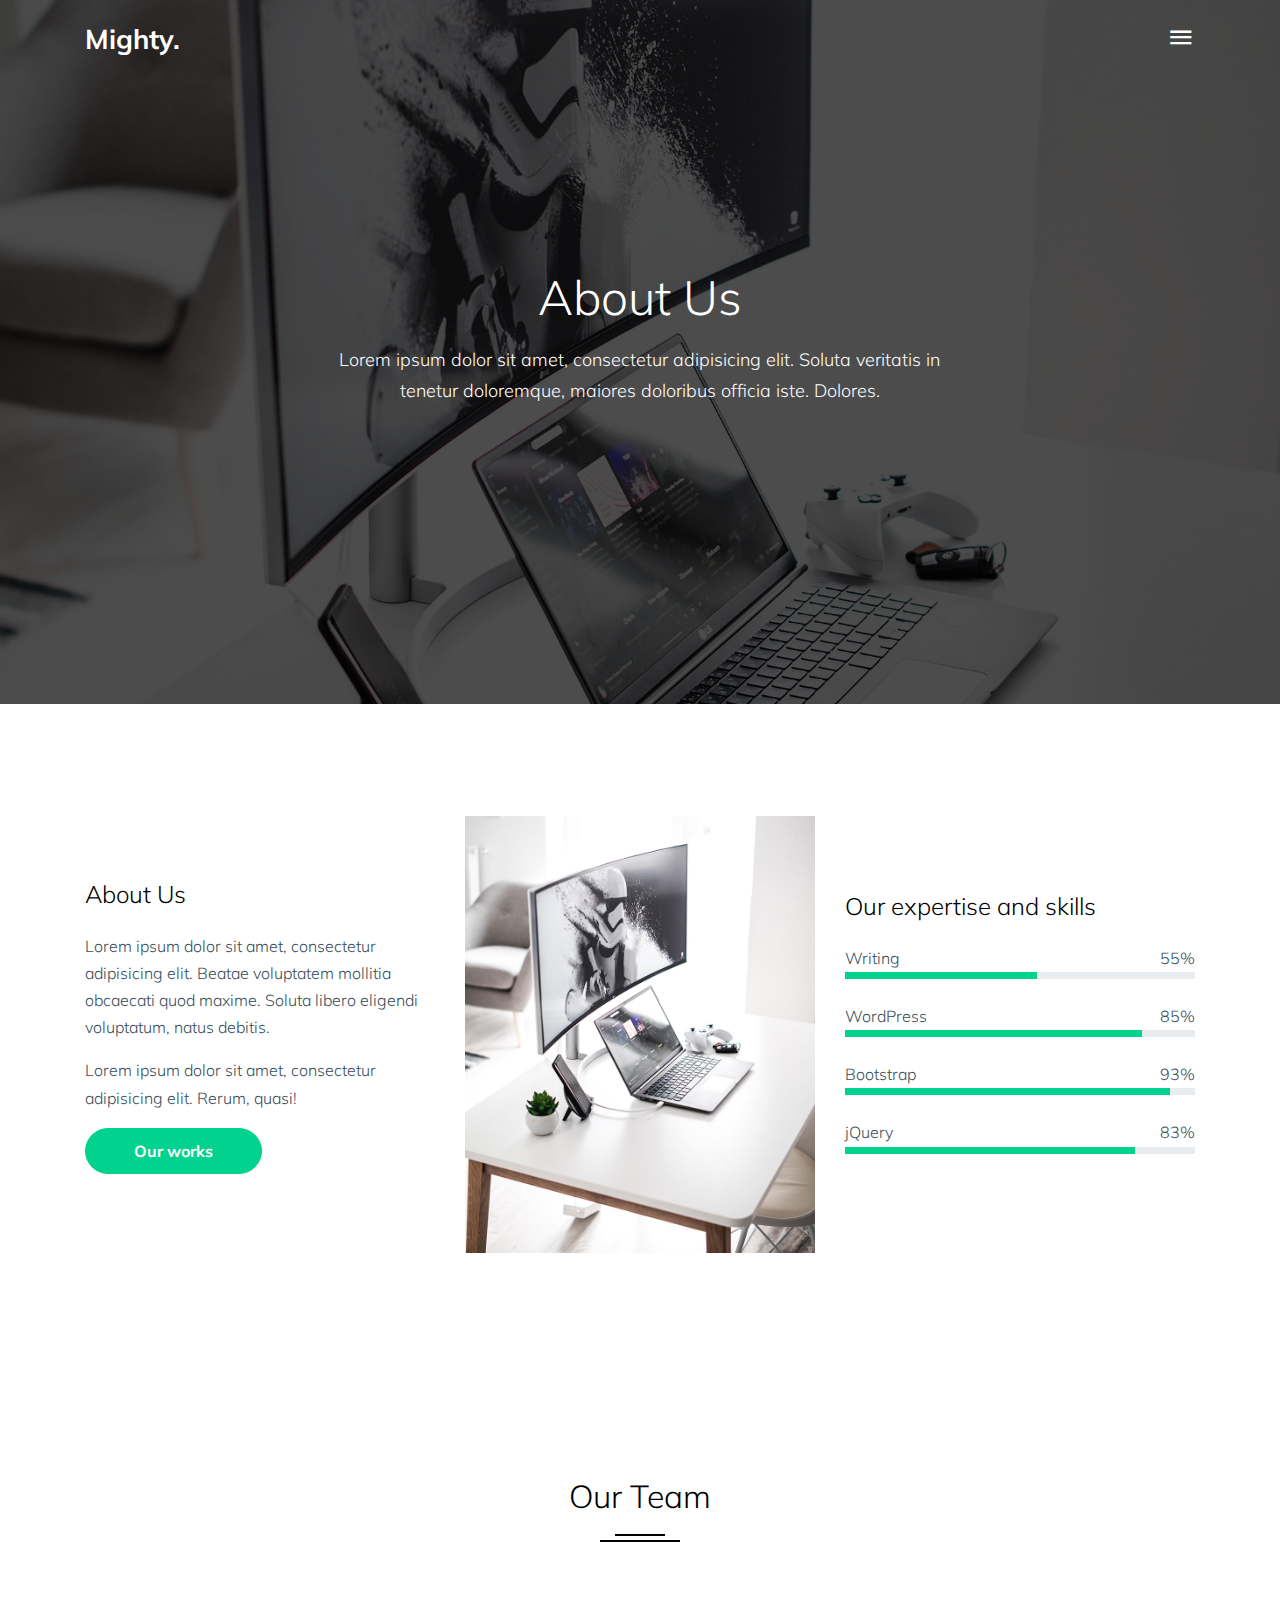
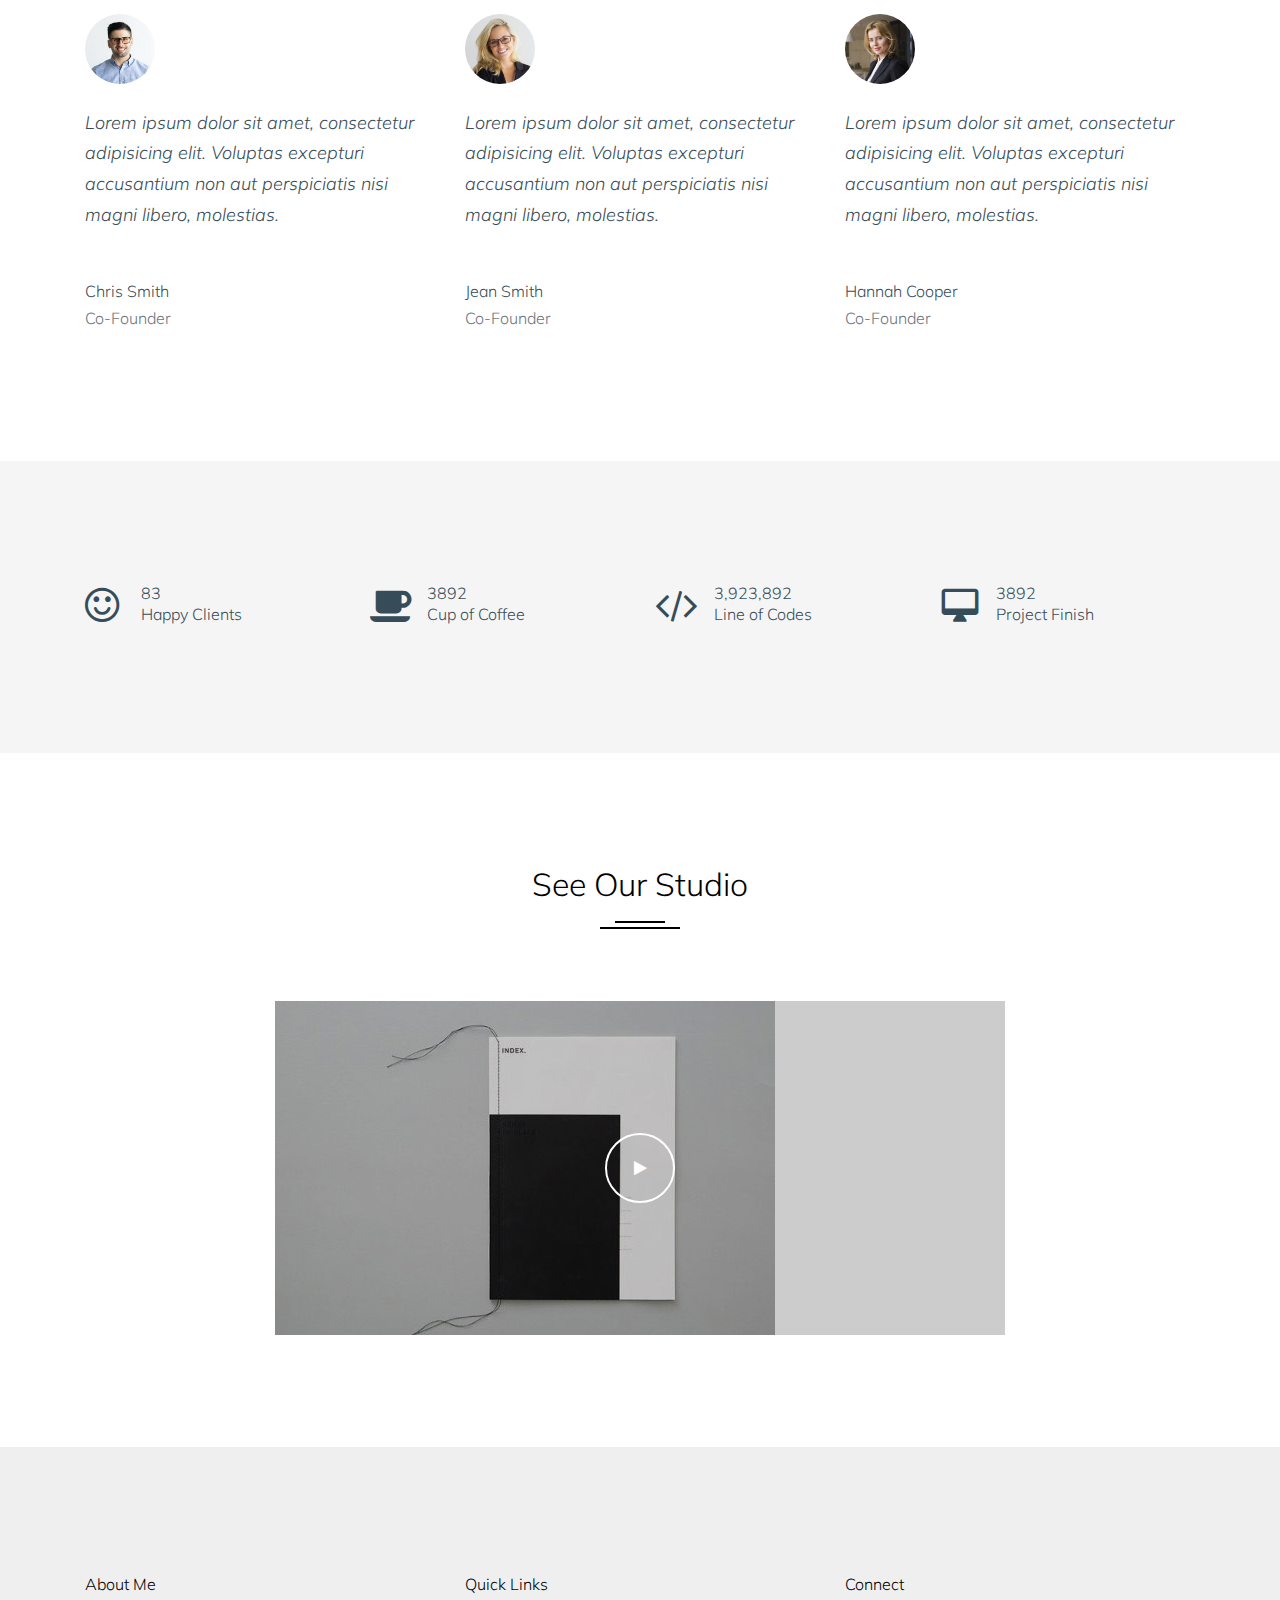
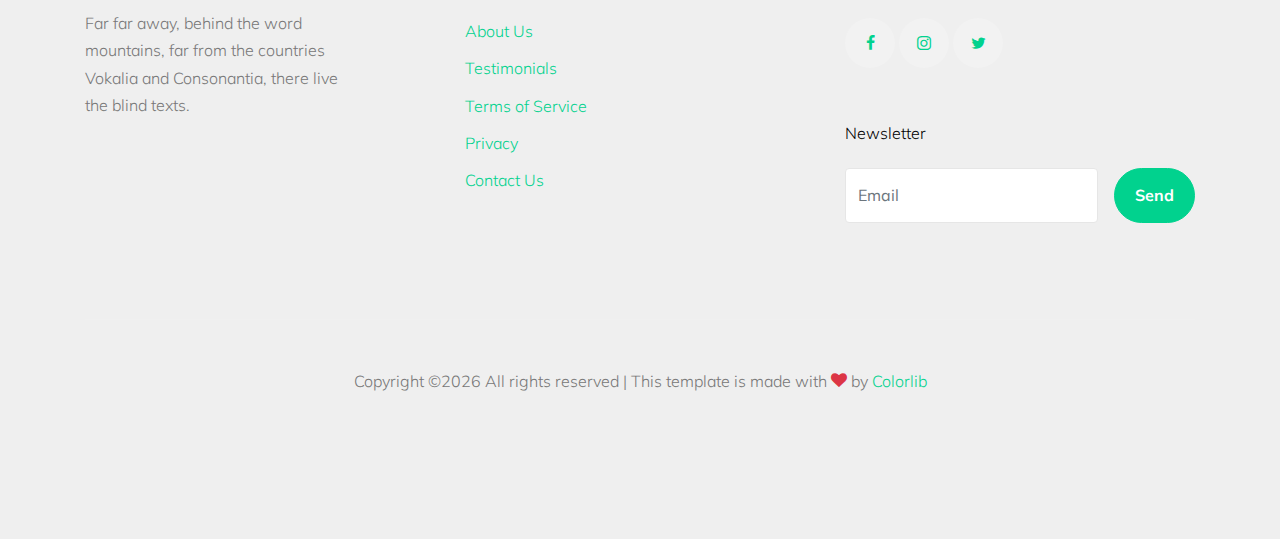
<file: templates/about.html>
<!doctype html>
<html lang="en">

  <head>
    <title>Mighty &mdash; Website Template by Colorlib</title>
    <meta charset="utf-8">
    <meta name="viewport" content="width=device-width, initial-scale=1, shrink-to-fit=no">

    <link href="https://fonts.googleapis.com/css?family=Muli:400,700" rel="stylesheet">

    <link rel="stylesheet" href="static/fonts/icomoon/style.css">

    <link rel="stylesheet" href="static/css/bootstrap.min.css">
    <link rel="stylesheet" href="static/css/bootstrap-datepicker.css">
    <link rel="stylesheet" href="static/css/jquery.fancybox.min.css">
    <link rel="stylesheet" href="static/css/owl.carousel.min.css">
    <link rel="stylesheet" href="static/css/owl.theme.default.min.css">
    <link rel="stylesheet" href="static/fonts/flaticon/font/flaticon.css">
    <link rel="stylesheet" href="static/css/aos.css">

    <!-- MAIN CSS -->
    <link rel="stylesheet" href="static/css/style.css">

  </head>

  <body data-spy="scroll" data-target=".site-navbar-target" data-offset="300">

    
    <div class="site-wrap" id="home-section">

      <div class="site-mobile-menu site-navbar-target">
        <div class="site-mobile-menu-header">
          <div class="site-mobile-menu-close mt-3">
            <span class="icon-close2 js-menu-toggle"></span>
          </div>
        </div>
        <div class="site-mobile-menu-body"></div>
      </div>



      <header class="site-navbar site-navbar-target" role="banner">

        <div class="container">
          <div class="row align-items-center position-relative">

            <div class="col-3 ">
              <div class="site-logo">
                <a href="index.html" class="font-weight-bold">Mighty.</a>
              </div>
            </div>

            <div class="col-9  text-right">
              

              <span class="d-inline-block d-lg-block"><a href="#" class="text-white site-menu-toggle js-menu-toggle py-5 text-white"><span class="icon-menu h3 text-white"></span></a></span>

              

              <nav class="site-navigation text-right ml-auto d-none d-lg-none" role="navigation">
                <ul class="site-menu main-menu js-clone-nav ml-auto ">
                  <li><a href="index.html" class="nav-link">Home</a></li>
                  <li class="active"><a href="about.html" class="nav-link">About</a></li>
                  <li><a href="work.html" class="nav-link">Work</a></li>
                  <li><a href="journal.html" class="nav-link">Journal</a></li>
                  <li><a href="contact.html" class="nav-link">Contact</a></li>
                </ul>
              </nav>
            </div>

            
          </div>
        </div>

      </header>

    <div class="ftco-blocks-cover-1">
      <div class="site-section-cover overlay" style="background-image: url('static/images/hero_1.jpg')">
        <div class="container">
          <div class="row align-items-center justify-content-center">
            <div class="col-md-7 text-center">
              <h1 class="mb-4 text-white">About Us</h1>
              <p class="mb-4">Lorem ipsum dolor sit amet, consectetur adipisicing elit. Soluta veritatis in tenetur doloremque, maiores doloribus officia iste. Dolores.</p>
            </div>
          </div>
        </div>
      </div>
    </div>




    <div class="site-section">
      <div class="container">
        <div class="row align-items-center">
          <div class="col-md-4">
            <h2 class="h4 mb-4">About Us</h2>
            <p>Lorem ipsum dolor sit amet, consectetur adipisicing elit. Beatae voluptatem mollitia obcaecati quod maxime. Soluta libero eligendi voluptatum, natus debitis.</p>
            <p>Lorem ipsum dolor sit amet, consectetur adipisicing elit. Rerum, quasi!</p>
            <p><a href="#" class="btn btn-primary text-white px-5">Our works</a></p>
          </div>
          <div class="col-md-4">
            <img src="static/images/about_1.jpg" alt="Image" class="img-fluid">
          </div>
          <div class="col-md-4">
            
            <h2 class="h4 mb-4">Our expertise and skills</h2>

            <div class="progress-wrap mb-4">
              <div class="d-flex">
                <span>Writing</span>
                <span class="ml-auto">55%</span>
              </div>
              <div class="progress rounded-0" style="height: 7px;">
                <div class="progress-bar" role="progressbar" style="width: 55%;" aria-valuenow="55" aria-valuemin="0" aria-valuemax="100"></div>
              </div>
            </div>

            <div class="progress-wrap mb-4">
              <div class="d-flex">
                <span>WordPress</span>
                <span class="ml-auto">85%</span>
              </div>
              <div class="progress rounded-0" style="height: 7px;">
                <div class="progress-bar" role="progressbar" style="width: 85%;" aria-valuenow="85" aria-valuemin="0" aria-valuemax="100"></div>
              </div>
            </div>

            <div class="progress-wrap mb-4">
              <div class="d-flex">
                <span>Bootstrap</span>
                <span class="ml-auto">93%</span>
              </div>
              <div class="progress rounded-0" style="height: 7px;">
                <div class="progress-bar" role="progressbar" style="width: 93%;" aria-valuenow="93" aria-valuemin="0" aria-valuemax="100"></div>
              </div>
            </div>

            <div class="progress-wrap mb-4">
              <div class="d-flex">
                <span>jQuery</span>
                <span class="ml-auto">83%</span>
              </div>
              <div class="progress rounded-0" style="height: 7px;">
                <div class="progress-bar" role="progressbar" style="width: 83%;" aria-valuenow="83" aria-valuemin="0" aria-valuemax="100"></div>
              </div>
            </div>


          </div>
        </div>
      </div>
    </div>

    <div class="site-section">
      <div class="container">

        <div class="row mb-5">
          <div class="col-md-7 mx-auto text-center">
            <h2 class="heading-29190">Our Team</h2>
          </div>
        </div>

        <div class="row">
          <div class="col-lg-4 col-md-6">
            
            <div>
              <div class="person-pic-39219 mb-4">
                <img src="static/images/person_1.jpg" alt="Image" class="img-fluid">
              </div>  
              
              <blockquote class="quote_39823 mb-5">
                <p>Lorem ipsum dolor sit amet, consectetur adipisicing elit. Voluptas excepturi accusantium non aut perspiciatis nisi magni libero, molestias.</p>
              </blockquote>
              <p class="mb-0">Chris Smith</p>
              <p class="text-muted">Co-Founder</p>
            </div>
          </div>
          <div class="col-lg-4 col-md-6">
            
            
            <div>
              <div class="person-pic-39219 mb-4">
                <img src="static/images/person_2.jpg" alt="Image" class="img-fluid">
              </div>  
              <blockquote class="quote_39823 mb-5">
                <p>Lorem ipsum dolor sit amet, consectetur adipisicing elit. Voluptas excepturi accusantium non aut perspiciatis nisi magni libero, molestias.</p>
              </blockquote>
              <p class="mb-0">Jean Smith</p>
              <p class="text-muted">Co-Founder</p>
            </div>

          </div>
          <div class="col-lg-4 col-md-6">
            
            <div>
              <div class="person-pic-39219 mb-4">
                <img src="static/images/person_3.jpg" alt="Image" class="img-fluid">
              </div>  
              <blockquote class="quote_39823 mb-5">
                <p>Lorem ipsum dolor sit amet, consectetur adipisicing elit. Voluptas excepturi accusantium non aut perspiciatis nisi magni libero, molestias.</p>
              </blockquote>
              <p class="mb-0">Hannah Cooper</p>
              <p class="text-muted">Co-Founder</p>
            </div>
          </div>
        </div>
      </div>
    </div>

    <div class="site-section bg-light">
      <div class="container">
        <div class="row">
          <div class="col-md-6 col-lg-3 mb-4 mb-lg-0">
            <div class="fact-39281 d-flex align-items-center">
              <div class="wrap-icon mr-3">
                <span class="icon-smile-o"></span>
              </div>
              <div class="text">
                <span class="d-block">83</span>
                <span>Happy Clients</span>
              </div>
            </div>
          </div>
          <div class="col-md-6 col-lg-3 mb-4 mb-lg-0">
            <div class="fact-39281 d-flex align-items-center">
              <div class="wrap-icon mr-3">
                <span class="icon-coffee"></span>
              </div>
              <div class="text">
                <span class="d-block">3892</span>
                <span>Cup of Coffee</span>
              </div>
            </div>
          </div>
          <div class="col-md-6 col-lg-3 mb-4 mb-lg-0">
            <div class="fact-39281 d-flex align-items-center">
              <div class="wrap-icon mr-3">
                <span class="icon-code"></span>
              </div>
              <div class="text">
                <span class="d-block">3,923,892</span>
                <span>Line of Codes</span>
              </div>
            </div>
          </div>
          <div class="col-md-6 col-lg-3 mb-4 mb-lg-0">
            <div class="fact-39281 d-flex align-items-center">
              <div class="wrap-icon mr-3">
                <span class="icon-desktop_mac"></span>
              </div>
              <div class="text">
                <span class="d-block">3892</span>
                <span>Project Finish</span>
              </div>
            </div>
          </div>
        </div>
      </div>
    </div>

    <div class="site-section">
      <div class="container">
        <div class="row mb-5">
          <div class="col-md-7 mx-auto text-center">
            <h2 class="heading-29190">See Our Studio</h2>
          </div>
        </div>
        <div class="row justify-content-center">
          <div class="col-md-8">

            <a href="https://vimeo.com/191947042" data-fancybox  class="btn-video_38929">
              <span><span class="icon-play"></span></span>
              <img src="static/images/img_1.jpg" alt="Image" class="img-fluid">
            </a>
          </div>
        </div>
      </div>
    </div>

    

    <footer class="site-footer">
      <div class="container">
        <div class="row">
          <div class="col-lg-3">
            <h2 class="footer-heading mb-3">About Me</h2>
                <p>Far far away, behind the word mountains, far from the countries Vokalia and Consonantia, there live the blind texts. </p>
          </div>
          <div class="col-lg-8 ml-auto">
            <div class="row">
              <div class="col-lg-6 ml-auto">
                <h2 class="footer-heading mb-4">Quick Links</h2>
                <ul class="list-unstyled">
                  <li><a href="#">About Us</a></li>
                  <li><a href="#">Testimonials</a></li>
                  <li><a href="#">Terms of Service</a></li>
                  <li><a href="#">Privacy</a></li>
                  <li><a href="#">Contact Us</a></li>
                </ul>
              </div>
              <div class="col-lg-6">
                <h2 class="footer-heading mb-4">Connect</h2>
                <div class="social_29128 white mb-5">
                  <a href="#"><span class="icon-facebook"></span></a>  
                  <a href="#"><span class="icon-instagram"></span></a>  
                  <a href="#"><span class="icon-twitter"></span></a>  
                 </div>
                <h2 class="footer-heading mb-4">Newsletter</h2>
                <form action="#" class="d-flex" class="subscribe">
                  <input type="text" class="form-control mr-3" placeholder="Email">
                  <input type="submit" value="Send" class="btn btn-primary">
                </form>
              </div>
              
            </div>
          </div>
        </div>
        <div class="row pt-5 mt-5 text-center">
          <div class="col-md-12">
            <div class="border-top pt-5">
              <p>
            <!-- Link back to Colorlib can't be removed. Template is licensed under CC BY 3.0. -->
            Copyright &copy;<script>document.write(new Date().getFullYear());</script> All rights reserved | This template is made with <i class="icon-heart text-danger" aria-hidden="true"></i> by <a href="https://colorlib.com" target="_blank" >Colorlib</a>
            <!-- Link back to Colorlib can't be removed. Template is licensed under CC BY 3.0. -->
            </p>
            </div>
          </div>

        </div>
      </div>
    </footer>

    </div>

    <script src="static/js/jquery-3.3.1.min.js"></script>
    <script src="static/js/jquery-migrate-3.0.0.js"></script>
    <script src="static/js/popper.min.js"></script>
    <script src="static/js/bootstrap.min.js"></script>
    <script src="static/js/owl.carousel.min.js"></script>
    <script src="static/js/jquery.sticky.js"></script>
    <script src="static/js/jquery.waypoints.min.js"></script>
    <script src="static/js/jquery.animateNumber.min.js"></script>
    <script src="static/js/jquery.fancybox.min.js"></script>
    <script src="static/js/jquery.stellar.min.js"></script>
    <script src="static/js/jquery.easing.1.3.js"></script>
    <script src="static/js/bootstrap-datepicker.min.js"></script>
    <script src="static/js/isotope.pkgd.min.js"></script>
    <script src="static/js/aos.js"></script>

    <script src="static/js/main.js"></script>

  </body>

</html>
</file>
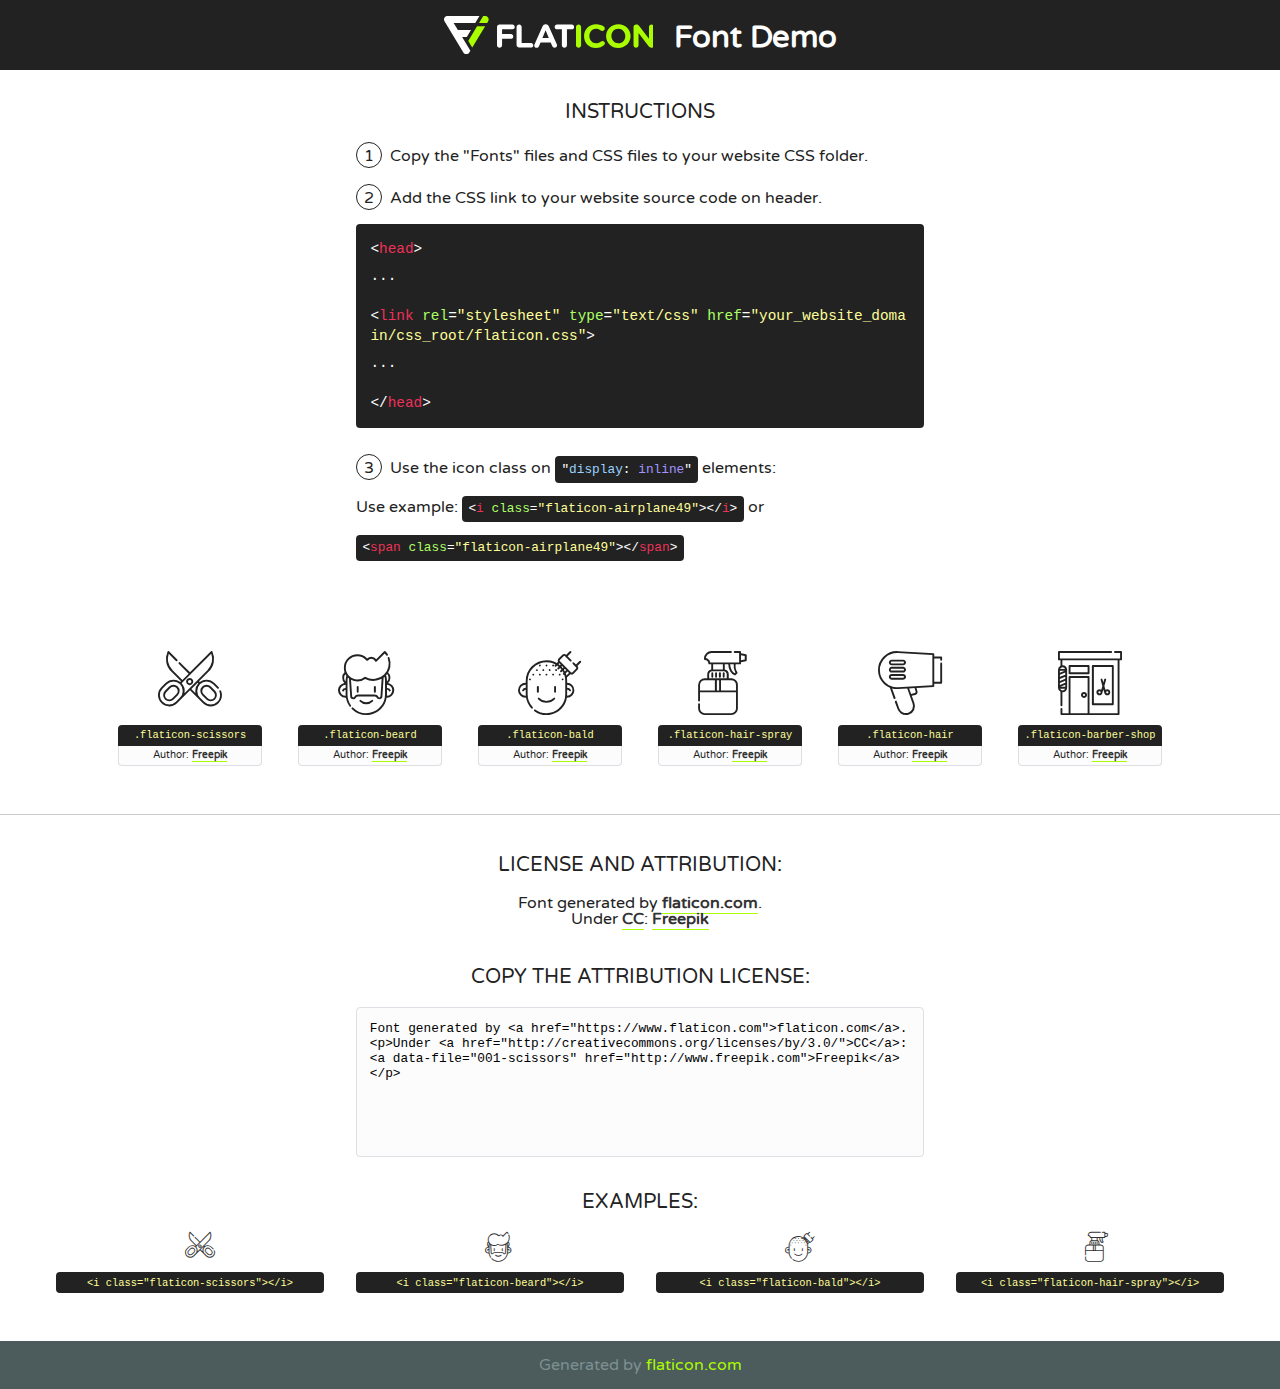
<file: templates/static/fonts/flaticon/font/flaticon.html>
<!DOCTYPE html>
<!--
  Flaticon icon font: Flaticon
  Creation date: 23/07/2019 22:03
-->
<html>
<!DOCTYPE html>
<html>

<head>
    <title>Flaticon WebFont</title>
    <link href="http://fonts.googleapis.com/css?family=Varela+Round" rel="stylesheet" type="text/css" />
    <link rel="stylesheet" type="text/css" href="flaticon.css">
    <meta charset="UTF-8">
    <style>
    html, body, div, span, applet, object, iframe,
    h1, h2, h3, h4, h5, h6, p, blockquote, pre,
    a, abbr, acronym, address, big, cite, code,
    del, dfn, em, img, ins, kbd, q, s, samp,
    small, strike, strong, sub, sup, tt, var,
    b, u, i, center,
    dl, dt, dd, ol, ul, li,
    fieldset, form, label, legend,
    table, caption, tbody, tfoot, thead, tr, th, td,
    article, aside, canvas, details, embed, 
    figure, figcaption, footer, header, hgroup, 
    menu, nav, output, ruby, section, summary,
    time, mark, audio, video {
        margin: 0;
        padding: 0;
        border: 0;
        font-size: 100%;
        font: inherit;
        vertical-align: baseline;
    }
    /* HTML5 display-role reset for older browsers */
    article, aside, details, figcaption, figure, 
    footer, header, hgroup, menu, nav, section {
        display: block;
    }
    body {
        line-height: 1;
    }
    ol, ul {
        list-style: none;
    }
    blockquote, q {
        quotes: none;
    }
    blockquote:before, blockquote:after,
    q:before, q:after {
        content: '';
        content: none;
    }
    table {
        border-collapse: collapse;
        border-spacing: 0;
    }
    body {
        font-family: 'Varela Round', Helvetica, Arial, sans-serif;
        font-size: 16px;
        color: #222;
    }
    a {
        color: #333;
        border-bottom: 1px solid #a9fd00;
        font-weight: bold;
        text-decoration: none;
    }
    * {
        -moz-box-sizing: border-box;
        -webkit-box-sizing: border-box;
        box-sizing: border-box;
        margin: 0;
        padding: 0;
    }
    [class^="flaticon-"]:before, [class*=" flaticon-"]:before, [class^="flaticon-"]:after, [class*=" flaticon-"]:after {
        font-family: Flaticon;
        font-size: 30px;
        font-style: normal;
        margin-left: 20px;
        color: #333;
    }
    .wrapper {
        max-width: 600px;
        margin: auto;
        padding: 0 1em;
    }
    .title {
        font-size: 1.25em;
        text-align: center;
        margin-bottom: 1em;
        text-transform: uppercase;
    }
    header {
        text-align: center;
        background-color: #222;
        color: #fff;
        padding: 1em;
    }
    header .logo {
        width: 210px;
        height: 38px;
        display: inline-block;
        vertical-align: middle;
        margin-right: 1em;
        border: none;
    }
    header strong {
        font-size: 1.95em;
        font-weight: bold;
        vertical-align: middle;
        margin-top: 5px;
        display: inline-block;
    }
    .demo {
        margin: 2em auto;
        line-height: 1.25em;
    }
    .demo ul li {
        margin-bottom: 1em;
    }
    .demo ul li .num {
        color: #222;
        border-radius: 20px;
        display: inline-block;
        width: 26px;
        padding: 3px;
        height: 26px;
        text-align: center;
        margin-right: 0.5em;
        border: 1px solid #222;
    }
    .demo ul li code {
        background-color: #222;
        border-radius: 4px;
        padding: 0.25em 0.5em;
        display: inline-block;
        color: #fff;
        font-family: Consolas,Monaco,Lucida Console,Liberation Mono,DejaVu Sans Mono,Bitstream Vera Sans Mono,Courier New, monospace;
        font-weight: lighter;
        margin-top: 1em;
        font-size: 0.8em;
        word-break: break-all;
    }
    .demo ul li code.big {
        padding: 1em;
        font-size: 0.9em;
    }
    .demo ul li code .red {
        color: #EF3159;
    }
    .demo ul li code .green {
        color: #ACFF65;
    }
    .demo ul li code .yellow {
        color: #FFFF99;
    }
    .demo ul li code .blue {
        color: #99D3FF;
    }
    .demo ul li code .purple {
        color: #A295FF;
    }
    .demo ul li code .dots {
        margin-top: 0.5em;
        display: block;
    }
    #glyphs {
        border-bottom: 1px solid #ccc;
        padding: 2em 0;
        text-align: center;
    }
    .glyph {
        display: inline-block;
        width: 9em;
        margin: 1em;
        text-align: center;
        vertical-align: top;
        background: #FFF;
    }
    .glyph .glyph-icon {
        padding: 10px;
        display: block;
        font-family:"Flaticon";
        font-size: 64px;
        line-height: 1;
    }
    .glyph .glyph-icon:before {
        font-size: 64px;
        color: #222;
        margin-left: 0;
    }
    .class-name {
        font-size: 0.65em;
        background-color: #222;
        color: #fff;
        border-radius: 4px 4px 0 0;
        padding: 0.5em;
        color: #FFFF99;
        font-family: Consolas,Monaco,Lucida Console,Liberation Mono,DejaVu Sans Mono,Bitstream Vera Sans Mono,Courier New, monospace;
    }
    .author-name {
        font-size: 0.6em;
        background-color: #fcfcfd;
        border: 1px solid #DEDEE4;
        border-top: 0;
        border-radius: 0 0 4px 4px;
        padding: 0.5em;
    }
    .class-name:last-child {
        font-size: 10px;
        color:#888;
    }
    .class-name:last-child a {
        font-size: 10px;
        color:#555;
    }
    .class-name:last-child a:hover {
        color:#a9fd00;
    }
    .glyph > input {
        display: block;
        width: 100px;
        margin: 5px auto;
        text-align: center;
        font-size: 12px;
        cursor: text;
    }
    .glyph > input.icon-input {
        font-family:"Flaticon";
        font-size: 16px;
        margin-bottom: 10px;
    }
    .attribution .title {
        margin-top: 2em;
    }
    .attribution textarea {
        background-color: #fcfcfd;
        padding: 1em;
        border: none;
        box-shadow: none;
        border: 1px solid #DEDEE4;
        border-radius: 4px;
        resize: none;
        width: 100%;
        height: 150px;
        font-size: 0.8em;
        font-family: Consolas,Monaco,Lucida Console,Liberation Mono,DejaVu Sans Mono,Bitstream Vera Sans Mono,Courier New, monospace;
        -webkit-appearance: none;
    }
    .iconsuse {
        margin: 2em auto;
        text-align: center;
        max-width: 1200px;
    }
    .iconsuse:after {
        content: '';
        display: table;
        clear: both;
    }
    .iconsuse .image {
        float: left;
        width: 25%;
        padding: 0 1em;
    }
    .iconsuse .image p {
        margin-bottom: 1em;
    }
    .iconsuse .image span {
        display: block;
        font-size: 0.65em;
        background-color: #222;
        color: #fff;
        border-radius: 4px;
        padding: 0.5em;
        color: #FFFF99;
        margin-top: 1em;
        font-family: Consolas,Monaco,Lucida Console,Liberation Mono,DejaVu Sans Mono,Bitstream Vera Sans Mono,Courier New, monospace;
    }
    #footer {
        text-align: center;
        background-color: #4C5B5C;
        color: #7c9192;
        padding: 1em;
    }
    #footer a {
        border: none;
        color: #a9fd00;
        font-weight: normal;
    }
    @media (max-width: 960px) {
        .iconsuse .image {
            width: 50%;
        }
    }
    @media (max-width: 560px) {
        .iconsuse .image {
            width: 100%;
        }
    }
    </style>
</head>

<body class="characters-off">

    <header>
        <a href="https://www.flaticon.com" target="_blank" class="logo">
            <svg version="1.1" xmlns="http://www.w3.org/2000/svg" xmlns:xlink="http://www.w3.org/1999/xlink" xmlns:a="http://ns.adobe.com/AdobeSVGViewerExtensions/3.0/" viewBox="0 0 560.875 102.036" enable-background="new 0 0 560.875 102.036" xml:space="preserve">
                <defs>
                </defs>
                <g>
                    <g class="letters">
                        <path fill="#ffffff" d="M141.596,29.675c0-3.777,2.985-6.767,6.764-6.767h34.438c3.426,0,6.15,2.728,6.15,6.15
                        c0,3.43-2.724,6.149-6.15,6.149h-27.674v13.091h23.719c3.429,0,6.151,2.724,6.151,6.15c0,3.43-2.723,6.149-6.151,6.149h-23.719
                        v17.574c0,3.773-2.986,6.761-6.764,6.761c-3.779,0-6.764-2.989-6.764-6.761V29.675z"></path>
                        <path fill="#ffffff" d="M193.844,29.149c0-3.781,2.985-6.767,6.764-6.767c3.776,0,6.763,2.985,6.763,6.767v42.957h25.039
                        c3.426,0,6.149,2.726,6.149,6.153c0,3.425-2.723,6.15-6.149,6.15h-31.802c-3.779,0-6.764-2.986-6.764-6.768V29.149z"></path>
                        <path fill="#ffffff" d="M241.891,75.71l21.438-48.407c1.492-3.341,4.215-5.357,7.906-5.357h0.792
                        c3.686,0,6.323,2.017,7.815,5.357l21.439,48.407c0.436,0.967,0.701,1.845,0.701,2.723c0,3.602-2.809,6.501-6.414,6.501
                        c-3.161,0-5.269-1.845-6.499-4.655l-4.132-9.661h-27.059l-4.301,10.102c-1.144,2.631-3.426,4.214-6.237,4.214
                        c-3.517,0-6.24-2.81-6.24-6.325C241.1,77.64,241.451,76.677,241.891,75.71z M279.932,58.666l-8.521-20.297l-8.526,20.297H279.932
                        z"></path>
                        <path fill="#ffffff" d="M314.864,35.387H301.86c-3.429,0-6.239-2.813-6.239-6.238c0-3.429,2.811-6.24,6.239-6.24h39.533
                        c3.426,0,6.237,2.811,6.237,6.24c0,3.425-2.811,6.238-6.237,6.238h-13.001v42.785c0,3.773-2.99,6.761-6.764,6.761
                        c-3.779,0-6.764-2.989-6.764-6.761V35.387z"></path>
                        <path fill="#A9FD00" d="M352.615,29.149c0-3.781,2.985-6.767,6.767-6.767c3.774,0,6.761,2.985,6.761,6.767v49.024
                        c0,3.773-2.987,6.761-6.761,6.761c-3.781,0-6.767-2.989-6.767-6.761V29.149z"></path>
                        <path fill="#A9FD00" d="M374.132,53.836v-0.179c0-17.481,13.178-31.801,32.065-31.801c9.22,0,15.459,2.458,20.557,6.238
                        c1.402,1.054,2.637,2.985,2.637,5.357c0,3.692-2.985,6.59-6.681,6.59c-1.845,0-3.071-0.702-4.044-1.319
                        c-3.776-2.813-7.729-4.393-12.562-4.393c-10.364,0-17.831,8.611-17.831,19.154v0.173c0,10.542,7.291,19.329,17.831,19.329
                        c5.715,0,9.492-1.756,13.359-4.834c1.049-0.874,2.458-1.491,4.039-1.491c3.429,0,6.325,2.813,6.325,6.236
                        c0,2.106-1.056,3.78-2.282,4.834c-5.539,4.834-12.036,7.733-21.878,7.733C387.572,85.464,374.132,71.493,374.132,53.836z"></path>
                        <path fill="#A9FD00" d="M433.009,53.836v-0.179c0-17.481,13.79-31.801,32.766-31.801c18.981,0,32.592,14.143,32.592,31.628v0.173
                        c0,17.483-13.785,31.807-32.769,31.807C446.625,85.464,433.009,71.32,433.009,53.836z M484.224,53.836v-0.179
                        c0-10.539-7.725-19.326-18.626-19.326c-10.893,0-18.449,8.611-18.449,19.154v0.173c0,10.542,7.73,19.329,18.626,19.329
                        C476.676,72.986,484.224,64.378,484.224,53.836z"></path>
                        <path fill="#A9FD00" d="M506.233,29.321c0-3.774,2.99-6.763,6.767-6.763h1.401c3.252,0,5.183,1.583,7.029,3.953l26.093,34.265
                        V29.059c0-3.692,2.99-6.677,6.681-6.677c3.683,0,6.671,2.985,6.671,6.677v48.934c0,3.78-2.987,6.765-6.764,6.765h-0.436
                        c-3.257,0-5.188-1.581-7.034-3.953l-27.056-35.492v32.944c0,3.687-2.985,6.676-6.678,6.676c-3.683,0-6.673-2.989-6.673-6.676
                        V29.321z"></path>
                    </g>
                    <g class="insignia">
                        <path fill="#ffffff" d="M48.372,56.137h12.517l11.156-18.537H37.186L25.688,18.539h57.825L94.668,0H9.271
                        C5.925,0,2.842,1.801,1.198,4.716c-1.644,2.907-1.593,6.482,0.134,9.343l50.38,83.501c1.678,2.781,4.689,4.476,7.938,4.476
                        c3.246,0,6.257-1.695,7.935-4.476l2.898-4.804L48.372,56.137z"></path>
                        <g class="i">
                            <path fill="#A9FD00" d="M93.575,18.539h0.031v0.004l21.652,0.004l2.705-4.488c1.727-2.861,1.778-6.436,0.133-9.343
                            C116.454,1.801,113.371,0,110.026,0h-5.294L93.575,18.539z"></path>
                            <polygon fill="#A9FD00" points="88.291,27.356 64.725,66.486 75.519,84.404 109.942,27.356"></polygon>
                        </g>
                    </g>
                </g>
            </svg>
        </a>
        <strong>Font Demo</strong>
    </header>


    <section class="demo wrapper">

        <p class="title">Instructions</p>

        <ul>
            <li>
                <span class="num">1</span>Copy the "Fonts" files and CSS files to your website CSS folder.
            </li>
            <li>
                <span class="num">2</span>Add the CSS link to your website source code on header.
                <code class="big">
                    &lt;<span class="red">head</span>&gt;
                    <br/><span class="dots">...</span>
                    <br/>&lt;<span class="red">link</span> <span class="green">rel</span>=<span class="yellow">"stylesheet"</span> <span class="green">type</span>=<span class="yellow">"text/css"</span> <span class="green">href</span>=<span class="yellow">"your_website_domain/css_root/flaticon.css"</span>&gt;
                    <br/><span class="dots">...</span>
                    <br/>&lt;/<span class="red">head</span>&gt;
                </code>
            </li>

            <li>
                <p>
                    <span class="num">3</span>Use the icon class on <code>"<span class="blue">display</span>:<span class="purple"> inline</span>"</code> elements:
                    <br />
                    Use example: <code>&lt;<span class="red">i</span> <span class="green">class</span>=<span class="yellow">&quot;flaticon-airplane49&quot;</span>&gt;&lt;/<span class="red">i</span>&gt;</code> or <code>&lt;<span class="red">span</span> <span class="green">class</span>=<span class="yellow">&quot;flaticon-airplane49&quot;</span>&gt;&lt;/<span class="red">span</span>&gt;</code>
            </li>
        </ul>

    </section>




   <section id="glyphs">          
    
      
        <div class="glyph"><div class="glyph-icon flaticon-scissors"></div>
            <div class="class-name">.flaticon-scissors</div>
            <div class="author-name">Author: <a data-file="001-scissors" href="http://www.freepik.com">Freepik</a> </div> 
        </div>        
        
        <div class="glyph"><div class="glyph-icon flaticon-beard"></div>
            <div class="class-name">.flaticon-beard</div>
            <div class="author-name">Author: <a data-file="002-beard" href="http://www.freepik.com">Freepik</a> </div> 
        </div>        
        
        <div class="glyph"><div class="glyph-icon flaticon-bald"></div>
            <div class="class-name">.flaticon-bald</div>
            <div class="author-name">Author: <a data-file="003-bald" href="http://www.freepik.com">Freepik</a> </div> 
        </div>        
        
        <div class="glyph"><div class="glyph-icon flaticon-hair-spray"></div>
            <div class="class-name">.flaticon-hair-spray</div>
            <div class="author-name">Author: <a data-file="004-hair-spray" href="http://www.freepik.com">Freepik</a> </div> 
        </div>        
        
        <div class="glyph"><div class="glyph-icon flaticon-hair"></div>
            <div class="class-name">.flaticon-hair</div>
            <div class="author-name">Author: <a data-file="005-hair" href="http://www.freepik.com">Freepik</a> </div> 
        </div>        
        
        <div class="glyph"><div class="glyph-icon flaticon-barber-shop"></div>
            <div class="class-name">.flaticon-barber-shop</div>
            <div class="author-name">Author: <a data-file="006-barber-shop" href="http://www.freepik.com">Freepik</a> </div> 
        </div>        
        

    </section>



    <section class="attribution wrapper"   style="text-align:center;">

      <div class="title">License and attribution:</div><div class="attrDiv">Font generated by <a href="https://www.flaticon.com">flaticon.com</a>. <div><p>Under <a href="http://creativecommons.org/licenses/by/3.0/">CC</a>: <a data-file="001-scissors" href="http://www.freepik.com">Freepik</a></p>  </div>
      </div>
      <div class="title">Copy the Attribution License:</div>

    <textarea onclick="this.focus();this.select();">Font generated by &lt;a href=&quot;https://www.flaticon.com&quot;&gt;flaticon.com&lt;/a&gt;. <p>Under <a href="http://creativecommons.org/licenses/by/3.0/">CC</a>: <a data-file="001-scissors" href="http://www.freepik.com">Freepik</a></p>  
     </textarea>

    </section>

    <section class="iconsuse">

          <div class="title">Examples:</div>            
             
            <div class="image">
                <p>
                    <i class="glyph-icon flaticon-scissors"></i> 
                    <span>&lt;i class=&quot;flaticon-scissors&quot;&gt;&lt;/i&gt;</span>
                </p>
            </div>
            
            <div class="image">
                <p>
                    <i class="glyph-icon flaticon-beard"></i> 
                    <span>&lt;i class=&quot;flaticon-beard&quot;&gt;&lt;/i&gt;</span>
                </p>
            </div>
            
            <div class="image">
                <p>
                    <i class="glyph-icon flaticon-bald"></i> 
                    <span>&lt;i class=&quot;flaticon-bald&quot;&gt;&lt;/i&gt;</span>
                </p>
            </div>
            
            <div class="image">
                <p>
                    <i class="glyph-icon flaticon-hair-spray"></i> 
                    <span>&lt;i class=&quot;flaticon-hair-spray&quot;&gt;&lt;/i&gt;</span>
                </p>
            </div>
                       
        </div>
                            
    </section>

<div id="footer">
    <div>Generated by <a href="https://www.flaticon.com">flaticon.com</a>
    </div>
</div>



</body>
</html>
</file>
<file: templates/static/fonts/icomoon/style.css>
@font-face {
  font-family: 'icomoon';
  src:  url('fonts/icomoon.eot?10si43');
  src:  url('fonts/icomoon.eot?10si43#iefix') format('embedded-opentype'),
    url('fonts/icomoon.ttf?10si43') format('truetype'),
    url('fonts/icomoon.woff?10si43') format('woff'),
    url('fonts/icomoon.svg?10si43#icomoon') format('svg');
  font-weight: normal;
  font-style: normal;
}

[class^="icon-"], [class*=" icon-"] {
  /* use !important to prevent issues with browser extensions that change fonts */
  font-family: 'icomoon' !important;
  speak: none;
  font-style: normal;
  font-weight: normal;
  font-variant: normal;
  text-transform: none;
  line-height: 1;

  /* Better Font Rendering =========== */
  -webkit-font-smoothing: antialiased;
  -moz-osx-font-smoothing: grayscale;
}

.icon-asterisk:before {
  content: "\f069";
}
.icon-plus:before {
  content: "\f067";
}
.icon-question:before {
  content: "\f128";
}
.icon-minus:before {
  content: "\f068";
}
.icon-glass:before {
  content: "\f000";
}
.icon-music:before {
  content: "\f001";
}
.icon-search:before {
  content: "\f002";
}
.icon-envelope-o:before {
  content: "\f003";
}
.icon-heart:before {
  content: "\f004";
}
.icon-star:before {
  content: "\f005";
}
.icon-star-o:before {
  content: "\f006";
}
.icon-user:before {
  content: "\f007";
}
.icon-film:before {
  content: "\f008";
}
.icon-th-large:before {
  content: "\f009";
}
.icon-th:before {
  content: "\f00a";
}
.icon-th-list:before {
  content: "\f00b";
}
.icon-check:before {
  content: "\f00c";
}
.icon-close:before {
  content: "\f00d";
}
.icon-remove:before {
  content: "\f00d";
}
.icon-times:before {
  content: "\f00d";
}
.icon-search-plus:before {
  content: "\f00e";
}
.icon-search-minus:before {
  content: "\f010";
}
.icon-power-off:before {
  content: "\f011";
}
.icon-signal:before {
  content: "\f012";
}
.icon-cog:before {
  content: "\f013";
}
.icon-gear:before {
  content: "\f013";
}
.icon-trash-o:before {
  content: "\f014";
}
.icon-home:before {
  content: "\f015";
}
.icon-file-o:before {
  content: "\f016";
}
.icon-clock-o:before {
  content: "\f017";
}
.icon-road:before {
  content: "\f018";
}
.icon-download:before {
  content: "\f019";
}
.icon-arrow-circle-o-down:before {
  content: "\f01a";
}
.icon-arrow-circle-o-up:before {
  content: "\f01b";
}
.icon-inbox:before {
  content: "\f01c";
}
.icon-play-circle-o:before {
  content: "\f01d";
}
.icon-repeat:before {
  content: "\f01e";
}
.icon-rotate-right:before {
  content: "\f01e";
}
.icon-refresh:before {
  content: "\f021";
}
.icon-list-alt:before {
  content: "\f022";
}
.icon-lock:before {
  content: "\f023";
}
.icon-flag:before {
  content: "\f024";
}
.icon-headphones:before {
  content: "\f025";
}
.icon-volume-off:before {
  content: "\f026";
}
.icon-volume-down:before {
  content: "\f027";
}
.icon-volume-up:before {
  content: "\f028";
}
.icon-qrcode:before {
  content: "\f029";
}
.icon-barcode:before {
  content: "\f02a";
}
.icon-tag:before {
  content: "\f02b";
}
.icon-tags:before {
  content: "\f02c";
}
.icon-book:before {
  content: "\f02d";
}
.icon-bookmark:before {
  content: "\f02e";
}
.icon-print:before {
  content: "\f02f";
}
.icon-camera:before {
  content: "\f030";
}
.icon-font:before {
  content: "\f031";
}
.icon-bold:before {
  content: "\f032";
}
.icon-italic:before {
  content: "\f033";
}
.icon-text-height:before {
  content: "\f034";
}
.icon-text-width:before {
  content: "\f035";
}
.icon-align-left:before {
  content: "\f036";
}
.icon-align-center:before {
  content: "\f037";
}
.icon-align-right:before {
  content: "\f038";
}
.icon-align-justify:before {
  content: "\f039";
}
.icon-list:before {
  content: "\f03a";
}
.icon-dedent:before {
  content: "\f03b";
}
.icon-outdent:before {
  content: "\f03b";
}
.icon-indent:before {
  content: "\f03c";
}
.icon-video-camera:before {
  content: "\f03d";
}
.icon-image:before {
  content: "\f03e";
}
.icon-photo:before {
  content: "\f03e";
}
.icon-picture-o:before {
  content: "\f03e";
}
.icon-pencil:before {
  content: "\f040";
}
.icon-map-marker:before {
  content: "\f041";
}
.icon-adjust:before {
  content: "\f042";
}
.icon-tint:before {
  content: "\f043";
}
.icon-edit:before {
  content: "\f044";
}
.icon-pencil-square-o:before {
  content: "\f044";
}
.icon-share-square-o:before {
  content: "\f045";
}
.icon-check-square-o:before {
  content: "\f046";
}
.icon-arrows:before {
  content: "\f047";
}
.icon-step-backward:before {
  content: "\f048";
}
.icon-fast-backward:before {
  content: "\f049";
}
.icon-backward:before {
  content: "\f04a";
}
.icon-play:before {
  content: "\f04b";
}
.icon-pause:before {
  content: "\f04c";
}
.icon-stop:before {
  content: "\f04d";
}
.icon-forward:before {
  content: "\f04e";
}
.icon-fast-forward:before {
  content: "\f050";
}
.icon-step-forward:before {
  content: "\f051";
}
.icon-eject:before {
  content: "\f052";
}
.icon-chevron-left:before {
  content: "\f053";
}
.icon-chevron-right:before {
  content: "\f054";
}
.icon-plus-circle:before {
  content: "\f055";
}
.icon-minus-circle:before {
  content: "\f056";
}
.icon-times-circle:before {
  content: "\f057";
}
.icon-check-circle:before {
  content: "\f058";
}
.icon-question-circle:before {
  content: "\f059";
}
.icon-info-circle:before {
  content: "\f05a";
}
.icon-crosshairs:before {
  content: "\f05b";
}
.icon-times-circle-o:before {
  content: "\f05c";
}
.icon-check-circle-o:before {
  content: "\f05d";
}
.icon-ban:before {
  content: "\f05e";
}
.icon-arrow-left:before {
  content: "\f060";
}
.icon-arrow-right:before {
  content: "\f061";
}
.icon-arrow-up:before {
  content: "\f062";
}
.icon-arrow-down:before {
  content: "\f063";
}
.icon-mail-forward:before {
  content: "\f064";
}
.icon-share:before {
  content: "\f064";
}
.icon-expand:before {
  content: "\f065";
}
.icon-compress:before {
  content: "\f066";
}
.icon-exclamation-circle:before {
  content: "\f06a";
}
.icon-gift:before {
  content: "\f06b";
}
.icon-leaf:before {
  content: "\f06c";
}
.icon-fire:before {
  content: "\f06d";
}
.icon-eye:before {
  content: "\f06e";
}
.icon-eye-slash:before {
  content: "\f070";
}
.icon-exclamation-triangle:before {
  content: "\f071";
}
.icon-warning:before {
  content: "\f071";
}
.icon-plane:before {
  content: "\f072";
}
.icon-calendar:before {
  content: "\f073";
}
.icon-random:before {
  content: "\f074";
}
.icon-comment:before {
  content: "\f075";
}
.icon-magnet:before {
  content: "\f076";
}
.icon-chevron-up:before {
  content: "\f077";
}
.icon-chevron-down:before {
  content: "\f078";
}
.icon-retweet:before {
  content: "\f079";
}
.icon-shopping-cart:before {
  content: "\f07a";
}
.icon-folder:before {
  content: "\f07b";
}
.icon-folder-open:before {
  content: "\f07c";
}
.icon-arrows-v:before {
  content: "\f07d";
}
.icon-arrows-h:before {
  content: "\f07e";
}
.icon-bar-chart:before {
  content: "\f080";
}
.icon-bar-chart-o:before {
  content: "\f080";
}
.icon-twitter-square:before {
  content: "\f081";
}
.icon-facebook-square:before {
  content: "\f082";
}
.icon-camera-retro:before {
  content: "\f083";
}
.icon-key:before {
  content: "\f084";
}
.icon-cogs:before {
  content: "\f085";
}
.icon-gears:before {
  content: "\f085";
}
.icon-comments:before {
  content: "\f086";
}
.icon-thumbs-o-up:before {
  content: "\f087";
}
.icon-thumbs-o-down:before {
  content: "\f088";
}
.icon-star-half:before {
  content: "\f089";
}
.icon-heart-o:before {
  content: "\f08a";
}
.icon-sign-out:before {
  content: "\f08b";
}
.icon-linkedin-square:before {
  content: "\f08c";
}
.icon-thumb-tack:before {
  content: "\f08d";
}
.icon-external-link:before {
  content: "\f08e";
}
.icon-sign-in:before {
  content: "\f090";
}
.icon-trophy:before {
  content: "\f091";
}
.icon-github-square:before {
  content: "\f092";
}
.icon-upload:before {
  content: "\f093";
}
.icon-lemon-o:before {
  content: "\f094";
}
.icon-phone:before {
  content: "\f095";
}
.icon-square-o:before {
  content: "\f096";
}
.icon-bookmark-o:before {
  content: "\f097";
}
.icon-phone-square:before {
  content: "\f098";
}
.icon-twitter:before {
  content: "\f099";
}
.icon-facebook:before {
  content: "\f09a";
}
.icon-facebook-f:before {
  content: "\f09a";
}
.icon-github:before {
  content: "\f09b";
}
.icon-unlock:before {
  content: "\f09c";
}
.icon-credit-card:before {
  content: "\f09d";
}
.icon-feed:before {
  content: "\f09e";
}
.icon-rss:before {
  content: "\f09e";
}
.icon-hdd-o:before {
  content: "\f0a0";
}
.icon-bullhorn:before {
  content: "\f0a1";
}
.icon-bell-o:before {
  content: "\f0a2";
}
.icon-certificate:before {
  content: "\f0a3";
}
.icon-hand-o-right:before {
  content: "\f0a4";
}
.icon-hand-o-left:before {
  content: "\f0a5";
}
.icon-hand-o-up:before {
  content: "\f0a6";
}
.icon-hand-o-down:before {
  content: "\f0a7";
}
.icon-arrow-circle-left:before {
  content: "\f0a8";
}
.icon-arrow-circle-right:before {
  content: "\f0a9";
}
.icon-arrow-circle-up:before {
  content: "\f0aa";
}
.icon-arrow-circle-down:before {
  content: "\f0ab";
}
.icon-globe:before {
  content: "\f0ac";
}
.icon-wrench:before {
  content: "\f0ad";
}
.icon-tasks:before {
  content: "\f0ae";
}
.icon-filter:before {
  content: "\f0b0";
}
.icon-briefcase:before {
  content: "\f0b1";
}
.icon-arrows-alt:before {
  content: "\f0b2";
}
.icon-group:before {
  content: "\f0c0";
}
.icon-users:before {
  content: "\f0c0";
}
.icon-chain:before {
  content: "\f0c1";
}
.icon-link:before {
  content: "\f0c1";
}
.icon-cloud:before {
  content: "\f0c2";
}
.icon-flask:before {
  content: "\f0c3";
}
.icon-cut:before {
  content: "\f0c4";
}
.icon-scissors:before {
  content: "\f0c4";
}
.icon-copy:before {
  content: "\f0c5";
}
.icon-files-o:before {
  content: "\f0c5";
}
.icon-paperclip:before {
  content: "\f0c6";
}
.icon-floppy-o:before {
  content: "\f0c7";
}
.icon-save:before {
  content: "\f0c7";
}
.icon-square:before {
  content: "\f0c8";
}
.icon-bars:before {
  content: "\f0c9";
}
.icon-navicon:before {
  content: "\f0c9";
}
.icon-reorder:before {
  content: "\f0c9";
}
.icon-list-ul:before {
  content: "\f0ca";
}
.icon-list-ol:before {
  content: "\f0cb";
}
.icon-strikethrough:before {
  content: "\f0cc";
}
.icon-underline:before {
  content: "\f0cd";
}
.icon-table:before {
  content: "\f0ce";
}
.icon-magic:before {
  content: "\f0d0";
}
.icon-truck:before {
  content: "\f0d1";
}
.icon-pinterest:before {
  content: "\f0d2";
}
.icon-pinterest-square:before {
  content: "\f0d3";
}
.icon-google-plus-square:before {
  content: "\f0d4";
}
.icon-google-plus:before {
  content: "\f0d5";
}
.icon-money:before {
  content: "\f0d6";
}
.icon-caret-down:before {
  content: "\f0d7";
}
.icon-caret-up:before {
  content: "\f0d8";
}
.icon-caret-left:before {
  content: "\f0d9";
}
.icon-caret-right:before {
  content: "\f0da";
}
.icon-columns:before {
  content: "\f0db";
}
.icon-sort:before {
  content: "\f0dc";
}
.icon-unsorted:before {
  content: "\f0dc";
}
.icon-sort-desc:before {
  content: "\f0dd";
}
.icon-sort-down:before {
  content: "\f0dd";
}
.icon-sort-asc:before {
  content: "\f0de";
}
.icon-sort-up:before {
  content: "\f0de";
}
.icon-envelope:before {
  content: "\f0e0";
}
.icon-linkedin:before {
  content: "\f0e1";
}
.icon-rotate-left:before {
  content: "\f0e2";
}
.icon-undo:before {
  content: "\f0e2";
}
.icon-gavel:before {
  content: "\f0e3";
}
.icon-legal:before {
  content: "\f0e3";
}
.icon-dashboard:before {
  content: "\f0e4";
}
.icon-tachometer:before {
  content: "\f0e4";
}
.icon-comment-o:before {
  content: "\f0e5";
}
.icon-comments-o:before {
  content: "\f0e6";
}
.icon-bolt:before {
  content: "\f0e7";
}
.icon-flash:before {
  content: "\f0e7";
}
.icon-sitemap:before {
  content: "\f0e8";
}
.icon-umbrella:before {
  content: "\f0e9";
}
.icon-clipboard:before {
  content: "\f0ea";
}
.icon-paste:before {
  content: "\f0ea";
}
.icon-lightbulb-o:before {
  content: "\f0eb";
}
.icon-exchange:before {
  content: "\f0ec";
}
.icon-cloud-download:before {
  content: "\f0ed";
}
.icon-cloud-upload:before {
  content: "\f0ee";
}
.icon-user-md:before {
  content: "\f0f0";
}
.icon-stethoscope:before {
  content: "\f0f1";
}
.icon-suitcase:before {
  content: "\f0f2";
}
.icon-bell:before {
  content: "\f0f3";
}
.icon-coffee:before {
  content: "\f0f4";
}
.icon-cutlery:before {
  content: "\f0f5";
}
.icon-file-text-o:before {
  content: "\f0f6";
}
.icon-building-o:before {
  content: "\f0f7";
}
.icon-hospital-o:before {
  content: "\f0f8";
}
.icon-ambulance:before {
  content: "\f0f9";
}
.icon-medkit:before {
  content: "\f0fa";
}
.icon-fighter-jet:before {
  content: "\f0fb";
}
.icon-beer:before {
  content: "\f0fc";
}
.icon-h-square:before {
  content: "\f0fd";
}
.icon-plus-square:before {
  content: "\f0fe";
}
.icon-angle-double-left:before {
  content: "\f100";
}
.icon-angle-double-right:before {
  content: "\f101";
}
.icon-angle-double-up:before {
  content: "\f102";
}
.icon-angle-double-down:before {
  content: "\f103";
}
.icon-angle-left:before {
  content: "\f104";
}
.icon-angle-right:before {
  content: "\f105";
}
.icon-angle-up:before {
  content: "\f106";
}
.icon-angle-down:before {
  content: "\f107";
}
.icon-desktop:before {
  content: "\f108";
}
.icon-laptop:before {
  content: "\f109";
}
.icon-tablet:before {
  content: "\f10a";
}
.icon-mobile:before {
  content: "\f10b";
}
.icon-mobile-phone:before {
  content: "\f10b";
}
.icon-circle-o:before {
  content: "\f10c";
}
.icon-quote-left:before {
  content: "\f10d";
}
.icon-quote-right:before {
  content: "\f10e";
}
.icon-spinner:before {
  content: "\f110";
}
.icon-circle:before {
  content: "\f111";
}
.icon-mail-reply:before {
  content: "\f112";
}
.icon-reply:before {
  content: "\f112";
}
.icon-github-alt:before {
  content: "\f113";
}
.icon-folder-o:before {
  content: "\f114";
}
.icon-folder-open-o:before {
  content: "\f115";
}
.icon-smile-o:before {
  content: "\f118";
}
.icon-frown-o:before {
  content: "\f119";
}
.icon-meh-o:before {
  content: "\f11a";
}
.icon-gamepad:before {
  content: "\f11b";
}
.icon-keyboard-o:before {
  content: "\f11c";
}
.icon-flag-o:before {
  content: "\f11d";
}
.icon-flag-checkered:before {
  content: "\f11e";
}
.icon-terminal:before {
  content: "\f120";
}
.icon-code:before {
  content: "\f121";
}
.icon-mail-reply-all:before {
  content: "\f122";
}
.icon-reply-all:before {
  content: "\f122";
}
.icon-star-half-empty:before {
  content: "\f123";
}
.icon-star-half-full:before {
  content: "\f123";
}
.icon-star-half-o:before {
  content: "\f123";
}
.icon-location-arrow:before {
  content: "\f124";
}
.icon-crop:before {
  content: "\f125";
}
.icon-code-fork:before {
  content: "\f126";
}
.icon-chain-broken:before {
  content: "\f127";
}
.icon-unlink:before {
  content: "\f127";
}
.icon-info:before {
  content: "\f129";
}
.icon-exclamation:before {
  content: "\f12a";
}
.icon-superscript:before {
  content: "\f12b";
}
.icon-subscript:before {
  content: "\f12c";
}
.icon-eraser:before {
  content: "\f12d";
}
.icon-puzzle-piece:before {
  content: "\f12e";
}
.icon-microphone:before {
  content: "\f130";
}
.icon-microphone-slash:before {
  content: "\f131";
}
.icon-shield:before {
  content: "\f132";
}
.icon-calendar-o:before {
  content: "\f133";
}
.icon-fire-extinguisher:before {
  content: "\f134";
}
.icon-rocket:before {
  content: "\f135";
}
.icon-maxcdn:before {
  content: "\f136";
}
.icon-chevron-circle-left:before {
  content: "\f137";
}
.icon-chevron-circle-right:before {
  content: "\f138";
}
.icon-chevron-circle-up:before {
  content: "\f139";
}
.icon-chevron-circle-down:before {
  content: "\f13a";
}
.icon-html5:before {
  content: "\f13b";
}
.icon-css3:before {
  content: "\f13c";
}
.icon-anchor:before {
  content: "\f13d";
}
.icon-unlock-alt:before {
  content: "\f13e";
}
.icon-bullseye:before {
  content: "\f140";
}
.icon-ellipsis-h:before {
  content: "\f141";
}
.icon-ellipsis-v:before {
  content: "\f142";
}
.icon-rss-square:before {
  content: "\f143";
}
.icon-play-circle:before {
  content: "\f144";
}
.icon-ticket:before {
  content: "\f145";
}
.icon-minus-square:before {
  content: "\f146";
}
.icon-minus-square-o:before {
  content: "\f147";
}
.icon-level-up:before {
  content: "\f148";
}
.icon-level-down:before {
  content: "\f149";
}
.icon-check-square:before {
  content: "\f14a";
}
.icon-pencil-square:before {
  content: "\f14b";
}
.icon-external-link-square:before {
  content: "\f14c";
}
.icon-share-square:before {
  content: "\f14d";
}
.icon-compass:before {
  content: "\f14e";
}
.icon-caret-square-o-down:before {
  content: "\f150";
}
.icon-toggle-down:before {
  content: "\f150";
}
.icon-caret-square-o-up:before {
  content: "\f151";
}
.icon-toggle-up:before {
  content: "\f151";
}
.icon-caret-square-o-right:before {
  content: "\f152";
}
.icon-toggle-right:before {
  content: "\f152";
}
.icon-eur:before {
  content: "\f153";
}
.icon-euro:before {
  content: "\f153";
}
.icon-gbp:before {
  content: "\f154";
}
.icon-dollar:before {
  content: "\f155";
}
.icon-usd:before {
  content: "\f155";
}
.icon-inr:before {
  content: "\f156";
}
.icon-rupee:before {
  content: "\f156";
}
.icon-cny:before {
  content: "\f157";
}
.icon-jpy:before {
  content: "\f157";
}
.icon-rmb:before {
  content: "\f157";
}
.icon-yen:before {
  content: "\f157";
}
.icon-rouble:before {
  content: "\f158";
}
.icon-rub:before {
  content: "\f158";
}
.icon-ruble:before {
  content: "\f158";
}
.icon-krw:before {
  content: "\f159";
}
.icon-won:before {
  content: "\f159";
}
.icon-bitcoin:before {
  content: "\f15a";
}
.icon-btc:before {
  content: "\f15a";
}
.icon-file:before {
  content: "\f15b";
}
.icon-file-text:before {
  content: "\f15c";
}
.icon-sort-alpha-asc:before {
  content: "\f15d";
}
.icon-sort-alpha-desc:before {
  content: "\f15e";
}
.icon-sort-amount-asc:before {
  content: "\f160";
}
.icon-sort-amount-desc:before {
  content: "\f161";
}
.icon-sort-numeric-asc:before {
  content: "\f162";
}
.icon-sort-numeric-desc:before {
  content: "\f163";
}
.icon-thumbs-up:before {
  content: "\f164";
}
.icon-thumbs-down:before {
  content: "\f165";
}
.icon-youtube-square:before {
  content: "\f166";
}
.icon-youtube:before {
  content: "\f167";
}
.icon-xing:before {
  content: "\f168";
}
.icon-xing-square:before {
  content: "\f169";
}
.icon-youtube-play:before {
  content: "\f16a";
}
.icon-dropbox:before {
  content: "\f16b";
}
.icon-stack-overflow:before {
  content: "\f16c";
}
.icon-instagram:before {
  content: "\f16d";
}
.icon-flickr:before {
  content: "\f16e";
}
.icon-adn:before {
  content: "\f170";
}
.icon-bitbucket:before {
  content: "\f171";
}
.icon-bitbucket-square:before {
  content: "\f172";
}
.icon-tumblr:before {
  content: "\f173";
}
.icon-tumblr-square:before {
  content: "\f174";
}
.icon-long-arrow-down:before {
  content: "\f175";
}
.icon-long-arrow-up:before {
  content: "\f176";
}
.icon-long-arrow-left:before {
  content: "\f177";
}
.icon-long-arrow-right:before {
  content: "\f178";
}
.icon-apple:before {
  content: "\f179";
}
.icon-windows:before {
  content: "\f17a";
}
.icon-android:before {
  content: "\f17b";
}
.icon-linux:before {
  content: "\f17c";
}
.icon-dribbble:before {
  content: "\f17d";
}
.icon-skype:before {
  content: "\f17e";
}
.icon-foursquare:before {
  content: "\f180";
}
.icon-trello:before {
  content: "\f181";
}
.icon-female:before {
  content: "\f182";
}
.icon-male:before {
  content: "\f183";
}
.icon-gittip:before {
  content: "\f184";
}
.icon-gratipay:before {
  content: "\f184";
}
.icon-sun-o:before {
  content: "\f185";
}
.icon-moon-o:before {
  content: "\f186";
}
.icon-archive:before {
  content: "\f187";
}
.icon-bug:before {
  content: "\f188";
}
.icon-vk:before {
  content: "\f189";
}
.icon-weibo:before {
  content: "\f18a";
}
.icon-renren:before {
  content: "\f18b";
}
.icon-pagelines:before {
  content: "\f18c";
}
.icon-stack-exchange:before {
  content: "\f18d";
}
.icon-arrow-circle-o-right:before {
  content: "\f18e";
}
.icon-arrow-circle-o-left:before {
  content: "\f190";
}
.icon-caret-square-o-left:before {
  content: "\f191";
}
.icon-toggle-left:before {
  content: "\f191";
}
.icon-dot-circle-o:before {
  content: "\f192";
}
.icon-wheelchair:before {
  content: "\f193";
}
.icon-vimeo-square:before {
  content: "\f194";
}
.icon-try:before {
  content: "\f195";
}
.icon-turkish-lira:before {
  content: "\f195";
}
.icon-plus-square-o:before {
  content: "\f196";
}
.icon-space-shuttle:before {
  content: "\f197";
}
.icon-slack:before {
  content: "\f198";
}
.icon-envelope-square:before {
  content: "\f199";
}
.icon-wordpress:before {
  content: "\f19a";
}
.icon-openid:before {
  content: "\f19b";
}
.icon-bank:before {
  content: "\f19c";
}
.icon-institution:before {
  content: "\f19c";
}
.icon-university:before {
  content: "\f19c";
}
.icon-graduation-cap:before {
  content: "\f19d";
}
.icon-mortar-board:before {
  content: "\f19d";
}
.icon-yahoo:before {
  content: "\f19e";
}
.icon-google:before {
  content: "\f1a0";
}
.icon-reddit:before {
  content: "\f1a1";
}
.icon-reddit-square:before {
  content: "\f1a2";
}
.icon-stumbleupon-circle:before {
  content: "\f1a3";
}
.icon-stumbleupon:before {
  content: "\f1a4";
}
.icon-delicious:before {
  content: "\f1a5";
}
.icon-digg:before {
  content: "\f1a6";
}
.icon-pied-piper-pp:before {
  content: "\f1a7";
}
.icon-pied-piper-alt:before {
  content: "\f1a8";
}
.icon-drupal:before {
  content: "\f1a9";
}
.icon-joomla:before {
  content: "\f1aa";
}
.icon-language:before {
  content: "\f1ab";
}
.icon-fax:before {
  content: "\f1ac";
}
.icon-building:before {
  content: "\f1ad";
}
.icon-child:before {
  content: "\f1ae";
}
.icon-paw:before {
  content: "\f1b0";
}
.icon-spoon:before {
  content: "\f1b1";
}
.icon-cube:before {
  content: "\f1b2";
}
.icon-cubes:before {
  content: "\f1b3";
}
.icon-behance:before {
  content: "\f1b4";
}
.icon-behance-square:before {
  content: "\f1b5";
}
.icon-steam:before {
  content: "\f1b6";
}
.icon-steam-square:before {
  content: "\f1b7";
}
.icon-recycle:before {
  content: "\f1b8";
}
.icon-automobile:before {
  content: "\f1b9";
}
.icon-car:before {
  content: "\f1b9";
}
.icon-cab:before {
  content: "\f1ba";
}
.icon-taxi:before {
  content: "\f1ba";
}
.icon-tree:before {
  content: "\f1bb";
}
.icon-spotify:before {
  content: "\f1bc";
}
.icon-deviantart:before {
  content: "\f1bd";
}
.icon-soundcloud:before {
  content: "\f1be";
}
.icon-database:before {
  content: "\f1c0";
}
.icon-file-pdf-o:before {
  content: "\f1c1";
}
.icon-file-word-o:before {
  content: "\f1c2";
}
.icon-file-excel-o:before {
  content: "\f1c3";
}
.icon-file-powerpoint-o:before {
  content: "\f1c4";
}
.icon-file-image-o:before {
  content: "\f1c5";
}
.icon-file-photo-o:before {
  content: "\f1c5";
}
.icon-file-picture-o:before {
  content: "\f1c5";
}
.icon-file-archive-o:before {
  content: "\f1c6";
}
.icon-file-zip-o:before {
  content: "\f1c6";
}
.icon-file-audio-o:before {
  content: "\f1c7";
}
.icon-file-sound-o:before {
  content: "\f1c7";
}
.icon-file-movie-o:before {
  content: "\f1c8";
}
.icon-file-video-o:before {
  content: "\f1c8";
}
.icon-file-code-o:before {
  content: "\f1c9";
}
.icon-vine:before {
  content: "\f1ca";
}
.icon-codepen:before {
  content: "\f1cb";
}
.icon-jsfiddle:before {
  content: "\f1cc";
}
.icon-life-bouy:before {
  content: "\f1cd";
}
.icon-life-buoy:before {
  content: "\f1cd";
}
.icon-life-ring:before {
  content: "\f1cd";
}
.icon-life-saver:before {
  content: "\f1cd";
}
.icon-support:before {
  content: "\f1cd";
}
.icon-circle-o-notch:before {
  content: "\f1ce";
}
.icon-ra:before {
  content: "\f1d0";
}
.icon-rebel:before {
  content: "\f1d0";
}
.icon-resistance:before {
  content: "\f1d0";
}
.icon-empire:before {
  content: "\f1d1";
}
.icon-ge:before {
  content: "\f1d1";
}
.icon-git-square:before {
  content: "\f1d2";
}
.icon-git:before {
  content: "\f1d3";
}
.icon-hacker-news:before {
  content: "\f1d4";
}
.icon-y-combinator-square:before {
  content: "\f1d4";
}
.icon-yc-square:before {
  content: "\f1d4";
}
.icon-tencent-weibo:before {
  content: "\f1d5";
}
.icon-qq:before {
  content: "\f1d6";
}
.icon-wechat:before {
  content: "\f1d7";
}
.icon-weixin:before {
  content: "\f1d7";
}
.icon-paper-plane:before {
  content: "\f1d8";
}
.icon-send:before {
  content: "\f1d8";
}
.icon-paper-plane-o:before {
  content: "\f1d9";
}
.icon-send-o:before {
  content: "\f1d9";
}
.icon-history:before {
  content: "\f1da";
}
.icon-circle-thin:before {
  content: "\f1db";
}
.icon-header:before {
  content: "\f1dc";
}
.icon-paragraph:before {
  content: "\f1dd";
}
.icon-sliders:before {
  content: "\f1de";
}
.icon-share-alt:before {
  content: "\f1e0";
}
.icon-share-alt-square:before {
  content: "\f1e1";
}
.icon-bomb:before {
  content: "\f1e2";
}
.icon-futbol-o:before {
  content: "\f1e3";
}
.icon-soccer-ball-o:before {
  content: "\f1e3";
}
.icon-tty:before {
  content: "\f1e4";
}
.icon-binoculars:before {
  content: "\f1e5";
}
.icon-plug:before {
  content: "\f1e6";
}
.icon-slideshare:before {
  content: "\f1e7";
}
.icon-twitch:before {
  content: "\f1e8";
}
.icon-yelp:before {
  content: "\f1e9";
}
.icon-newspaper-o:before {
  content: "\f1ea";
}
.icon-wifi:before {
  content: "\f1eb";
}
.icon-calculator:before {
  content: "\f1ec";
}
.icon-paypal:before {
  content: "\f1ed";
}
.icon-google-wallet:before {
  content: "\f1ee";
}
.icon-cc-visa:before {
  content: "\f1f0";
}
.icon-cc-mastercard:before {
  content: "\f1f1";
}
.icon-cc-discover:before {
  content: "\f1f2";
}
.icon-cc-amex:before {
  content: "\f1f3";
}
.icon-cc-paypal:before {
  content: "\f1f4";
}
.icon-cc-stripe:before {
  content: "\f1f5";
}
.icon-bell-slash:before {
  content: "\f1f6";
}
.icon-bell-slash-o:before {
  content: "\f1f7";
}
.icon-trash:before {
  content: "\f1f8";
}
.icon-copyright:before {
  content: "\f1f9";
}
.icon-at:before {
  content: "\f1fa";
}
.icon-eyedropper:before {
  content: "\f1fb";
}
.icon-paint-brush:before {
  content: "\f1fc";
}
.icon-birthday-cake:before {
  content: "\f1fd";
}
.icon-area-chart:before {
  content: "\f1fe";
}
.icon-pie-chart:before {
  content: "\f200";
}
.icon-line-chart:before {
  content: "\f201";
}
.icon-lastfm:before {
  content: "\f202";
}
.icon-lastfm-square:before {
  content: "\f203";
}
.icon-toggle-off:before {
  content: "\f204";
}
.icon-toggle-on:before {
  content: "\f205";
}
.icon-bicycle:before {
  content: "\f206";
}
.icon-bus:before {
  content: "\f207";
}
.icon-ioxhost:before {
  content: "\f208";
}
.icon-angellist:before {
  content: "\f209";
}
.icon-cc:before {
  content: "\f20a";
}
.icon-ils:before {
  content: "\f20b";
}
.icon-shekel:before {
  content: "\f20b";
}
.icon-sheqel:before {
  content: "\f20b";
}
.icon-meanpath:before {
  content: "\f20c";
}
.icon-buysellads:before {
  content: "\f20d";
}
.icon-connectdevelop:before {
  content: "\f20e";
}
.icon-dashcube:before {
  content: "\f210";
}
.icon-forumbee:before {
  content: "\f211";
}
.icon-leanpub:before {
  content: "\f212";
}
.icon-sellsy:before {
  content: "\f213";
}
.icon-shirtsinbulk:before {
  content: "\f214";
}
.icon-simplybuilt:before {
  content: "\f215";
}
.icon-skyatlas:before {
  content: "\f216";
}
.icon-cart-plus:before {
  content: "\f217";
}
.icon-cart-arrow-down:before {
  content: "\f218";
}
.icon-diamond:before {
  content: "\f219";
}
.icon-ship:before {
  content: "\f21a";
}
.icon-user-secret:before {
  content: "\f21b";
}
.icon-motorcycle:before {
  content: "\f21c";
}
.icon-street-view:before {
  content: "\f21d";
}
.icon-heartbeat:before {
  content: "\f21e";
}
.icon-venus:before {
  content: "\f221";
}
.icon-mars:before {
  content: "\f222";
}
.icon-mercury:before {
  content: "\f223";
}
.icon-intersex:before {
  content: "\f224";
}
.icon-transgender:before {
  content: "\f224";
}
.icon-transgender-alt:before {
  content: "\f225";
}
.icon-venus-double:before {
  content: "\f226";
}
.icon-mars-double:before {
  content: "\f227";
}
.icon-venus-mars:before {
  content: "\f228";
}
.icon-mars-stroke:before {
  content: "\f229";
}
.icon-mars-stroke-v:before {
  content: "\f22a";
}
.icon-mars-stroke-h:before {
  content: "\f22b";
}
.icon-neuter:before {
  content: "\f22c";
}
.icon-genderless:before {
  content: "\f22d";
}
.icon-facebook-official:before {
  content: "\f230";
}
.icon-pinterest-p:before {
  content: "\f231";
}
.icon-whatsapp:before {
  content: "\f232";
}
.icon-server:before {
  content: "\f233";
}
.icon-user-plus:before {
  content: "\f234";
}
.icon-user-times:before {
  content: "\f235";
}
.icon-bed:before {
  content: "\f236";
}
.icon-hotel:before {
  content: "\f236";
}
.icon-viacoin:before {
  content: "\f237";
}
.icon-train:before {
  content: "\f238";
}
.icon-subway:before {
  content: "\f239";
}
.icon-medium:before {
  content: "\f23a";
}
.icon-y-combinator:before {
  content: "\f23b";
}
.icon-yc:before {
  content: "\f23b";
}
.icon-optin-monster:before {
  content: "\f23c";
}
.icon-opencart:before {
  content: "\f23d";
}
.icon-expeditedssl:before {
  content: "\f23e";
}
.icon-battery:before {
  content: "\f240";
}
.icon-battery-4:before {
  content: "\f240";
}
.icon-battery-full:before {
  content: "\f240";
}
.icon-battery-3:before {
  content: "\f241";
}
.icon-battery-three-quarters:before {
  content: "\f241";
}
.icon-battery-2:before {
  content: "\f242";
}
.icon-battery-half:before {
  content: "\f242";
}
.icon-battery-1:before {
  content: "\f243";
}
.icon-battery-quarter:before {
  content: "\f243";
}
.icon-battery-0:before {
  content: "\f244";
}
.icon-battery-empty:before {
  content: "\f244";
}
.icon-mouse-pointer:before {
  content: "\f245";
}
.icon-i-cursor:before {
  content: "\f246";
}
.icon-object-group:before {
  content: "\f247";
}
.icon-object-ungroup:before {
  content: "\f248";
}
.icon-sticky-note:before {
  content: "\f249";
}
.icon-sticky-note-o:before {
  content: "\f24a";
}
.icon-cc-jcb:before {
  content: "\f24b";
}
.icon-cc-diners-club:before {
  content: "\f24c";
}
.icon-clone:before {
  content: "\f24d";
}
.icon-balance-scale:before {
  content: "\f24e";
}
.icon-hourglass-o:before {
  content: "\f250";
}
.icon-hourglass-1:before {
  content: "\f251";
}
.icon-hourglass-start:before {
  content: "\f251";
}
.icon-hourglass-2:before {
  content: "\f252";
}
.icon-hourglass-half:before {
  content: "\f252";
}
.icon-hourglass-3:before {
  content: "\f253";
}
.icon-hourglass-end:before {
  content: "\f253";
}
.icon-hourglass:before {
  content: "\f254";
}
.icon-hand-grab-o:before {
  content: "\f255";
}
.icon-hand-rock-o:before {
  content: "\f255";
}
.icon-hand-paper-o:before {
  content: "\f256";
}
.icon-hand-stop-o:before {
  content: "\f256";
}
.icon-hand-scissors-o:before {
  content: "\f257";
}
.icon-hand-lizard-o:before {
  content: "\f258";
}
.icon-hand-spock-o:before {
  content: "\f259";
}
.icon-hand-pointer-o:before {
  content: "\f25a";
}
.icon-hand-peace-o:before {
  content: "\f25b";
}
.icon-trademark:before {
  content: "\f25c";
}
.icon-registered:before {
  content: "\f25d";
}
.icon-creative-commons:before {
  content: "\f25e";
}
.icon-gg:before {
  content: "\f260";
}
.icon-gg-circle:before {
  content: "\f261";
}
.icon-tripadvisor:before {
  content: "\f262";
}
.icon-odnoklassniki:before {
  content: "\f263";
}
.icon-odnoklassniki-square:before {
  content: "\f264";
}
.icon-get-pocket:before {
  content: "\f265";
}
.icon-wikipedia-w:before {
  content: "\f266";
}
.icon-safari:before {
  content: "\f267";
}
.icon-chrome:before {
  content: "\f268";
}
.icon-firefox:before {
  content: "\f269";
}
.icon-opera:before {
  content: "\f26a";
}
.icon-internet-explorer:before {
  content: "\f26b";
}
.icon-television:before {
  content: "\f26c";
}
.icon-tv:before {
  content: "\f26c";
}
.icon-contao:before {
  content: "\f26d";
}
.icon-500px:before {
  content: "\f26e";
}
.icon-amazon:before {
  content: "\f270";
}
.icon-calendar-plus-o:before {
  content: "\f271";
}
.icon-calendar-minus-o:before {
  content: "\f272";
}
.icon-calendar-times-o:before {
  content: "\f273";
}
.icon-calendar-check-o:before {
  content: "\f274";
}
.icon-industry:before {
  content: "\f275";
}
.icon-map-pin:before {
  content: "\f276";
}
.icon-map-signs:before {
  content: "\f277";
}
.icon-map-o:before {
  content: "\f278";
}
.icon-map:before {
  content: "\f279";
}
.icon-commenting:before {
  content: "\f27a";
}
.icon-commenting-o:before {
  content: "\f27b";
}
.icon-houzz:before {
  content: "\f27c";
}
.icon-vimeo:before {
  content: "\f27d";
}
.icon-black-tie:before {
  content: "\f27e";
}
.icon-fonticons:before {
  content: "\f280";
}
.icon-reddit-alien:before {
  content: "\f281";
}
.icon-edge:before {
  content: "\f282";
}
.icon-credit-card-alt:before {
  content: "\f283";
}
.icon-codiepie:before {
  content: "\f284";
}
.icon-modx:before {
  content: "\f285";
}
.icon-fort-awesome:before {
  content: "\f286";
}
.icon-usb:before {
  content: "\f287";
}
.icon-product-hunt:before {
  content: "\f288";
}
.icon-mixcloud:before {
  content: "\f289";
}
.icon-scribd:before {
  content: "\f28a";
}
.icon-pause-circle:before {
  content: "\f28b";
}
.icon-pause-circle-o:before {
  content: "\f28c";
}
.icon-stop-circle:before {
  content: "\f28d";
}
.icon-stop-circle-o:before {
  content: "\f28e";
}
.icon-shopping-bag:before {
  content: "\f290";
}
.icon-shopping-basket:before {
  content: "\f291";
}
.icon-hashtag:before {
  content: "\f292";
}
.icon-bluetooth:before {
  content: "\f293";
}
.icon-bluetooth-b:before {
  content: "\f294";
}
.icon-percent:before {
  content: "\f295";
}
.icon-gitlab:before {
  content: "\f296";
}
.icon-wpbeginner:before {
  content: "\f297";
}
.icon-wpforms:before {
  content: "\f298";
}
.icon-envira:before {
  content: "\f299";
}
.icon-universal-access:before {
  content: "\f29a";
}
.icon-wheelchair-alt:before {
  content: "\f29b";
}
.icon-question-circle-o:before {
  content: "\f29c";
}
.icon-blind:before {
  content: "\f29d";
}
.icon-audio-description:before {
  content: "\f29e";
}
.icon-volume-control-phone:before {
  content: "\f2a0";
}
.icon-braille:before {
  content: "\f2a1";
}
.icon-assistive-listening-systems:before {
  content: "\f2a2";
}
.icon-american-sign-language-interpreting:before {
  content: "\f2a3";
}
.icon-asl-interpreting:before {
  content: "\f2a3";
}
.icon-deaf:before {
  content: "\f2a4";
}
.icon-deafness:before {
  content: "\f2a4";
}
.icon-hard-of-hearing:before {
  content: "\f2a4";
}
.icon-glide:before {
  content: "\f2a5";
}
.icon-glide-g:before {
  content: "\f2a6";
}
.icon-sign-language:before {
  content: "\f2a7";
}
.icon-signing:before {
  content: "\f2a7";
}
.icon-low-vision:before {
  content: "\f2a8";
}
.icon-viadeo:before {
  content: "\f2a9";
}
.icon-viadeo-square:before {
  content: "\f2aa";
}
.icon-snapchat:before {
  content: "\f2ab";
}
.icon-snapchat-ghost:before {
  content: "\f2ac";
}
.icon-snapchat-square:before {
  content: "\f2ad";
}
.icon-pied-piper:before {
  content: "\f2ae";
}
.icon-first-order:before {
  content: "\f2b0";
}
.icon-yoast:before {
  content: "\f2b1";
}
.icon-themeisle:before {
  content: "\f2b2";
}
.icon-google-plus-circle:before {
  content: "\f2b3";
}
.icon-google-plus-official:before {
  content: "\f2b3";
}
.icon-fa:before {
  content: "\f2b4";
}
.icon-font-awesome:before {
  content: "\f2b4";
}
.icon-handshake-o:before {
  content: "\f2b5";
}
.icon-envelope-open:before {
  content: "\f2b6";
}
.icon-envelope-open-o:before {
  content: "\f2b7";
}
.icon-linode:before {
  content: "\f2b8";
}
.icon-address-book:before {
  content: "\f2b9";
}
.icon-address-book-o:before {
  content: "\f2ba";
}
.icon-address-card:before {
  content: "\f2bb";
}
.icon-vcard:before {
  content: "\f2bb";
}
.icon-address-card-o:before {
  content: "\f2bc";
}
.icon-vcard-o:before {
  content: "\f2bc";
}
.icon-user-circle:before {
  content: "\f2bd";
}
.icon-user-circle-o:before {
  content: "\f2be";
}
.icon-user-o:before {
  content: "\f2c0";
}
.icon-id-badge:before {
  content: "\f2c1";
}
.icon-drivers-license:before {
  content: "\f2c2";
}
.icon-id-card:before {
  content: "\f2c2";
}
.icon-drivers-license-o:before {
  content: "\f2c3";
}
.icon-id-card-o:before {
  content: "\f2c3";
}
.icon-quora:before {
  content: "\f2c4";
}
.icon-free-code-camp:before {
  content: "\f2c5";
}
.icon-telegram:before {
  content: "\f2c6";
}
.icon-thermometer:before {
  content: "\f2c7";
}
.icon-thermometer-4:before {
  content: "\f2c7";
}
.icon-thermometer-full:before {
  content: "\f2c7";
}
.icon-thermometer-3:before {
  content: "\f2c8";
}
.icon-thermometer-three-quarters:before {
  content: "\f2c8";
}
.icon-thermometer-2:before {
  content: "\f2c9";
}
.icon-thermometer-half:before {
  content: "\f2c9";
}
.icon-thermometer-1:before {
  content: "\f2ca";
}
.icon-thermometer-quarter:before {
  content: "\f2ca";
}
.icon-thermometer-0:before {
  content: "\f2cb";
}
.icon-thermometer-empty:before {
  content: "\f2cb";
}
.icon-shower:before {
  content: "\f2cc";
}
.icon-bath:before {
  content: "\f2cd";
}
.icon-bathtub:before {
  content: "\f2cd";
}
.icon-s15:before {
  content: "\f2cd";
}
.icon-podcast:before {
  content: "\f2ce";
}
.icon-window-maximize:before {
  content: "\f2d0";
}
.icon-window-minimize:before {
  content: "\f2d1";
}
.icon-window-restore:before {
  content: "\f2d2";
}
.icon-times-rectangle:before {
  content: "\f2d3";
}
.icon-window-close:before {
  content: "\f2d3";
}
.icon-times-rectangle-o:before {
  content: "\f2d4";
}
.icon-window-close-o:before {
  content: "\f2d4";
}
.icon-bandcamp:before {
  content: "\f2d5";
}
.icon-grav:before {
  content: "\f2d6";
}
.icon-etsy:before {
  content: "\f2d7";
}
.icon-imdb:before {
  content: "\f2d8";
}
.icon-ravelry:before {
  content: "\f2d9";
}
.icon-eercast:before {
  content: "\f2da";
}
.icon-microchip:before {
  content: "\f2db";
}
.icon-snowflake-o:before {
  content: "\f2dc";
}
.icon-superpowers:before {
  content: "\f2dd";
}
.icon-wpexplorer:before {
  content: "\f2de";
}
.icon-meetup:before {
  content: "\f2e0";
}
.icon-3d_rotation:before {
  content: "\e84d";
}
.icon-ac_unit:before {
  content: "\eb3b";
}
.icon-alarm:before {
  content: "\e855";
}
.icon-access_alarms:before {
  content: "\e191";
}
.icon-schedule:before {
  content: "\e8b5";
}
.icon-accessibility:before {
  content: "\e84e";
}
.icon-accessible:before {
  content: "\e914";
}
.icon-account_balance:before {
  content: "\e84f";
}
.icon-account_balance_wallet:before {
  content: "\e850";
}
.icon-account_box:before {
  content: "\e851";
}
.icon-account_circle:before {
  content: "\e853";
}
.icon-adb:before {
  content: "\e60e";
}
.icon-add:before {
  content: "\e145";
}
.icon-add_a_photo:before {
  content: "\e439";
}
.icon-alarm_add:before {
  content: "\e856";
}
.icon-add_alert:before {
  content: "\e003";
}
.icon-add_box:before {
  content: "\e146";
}
.icon-add_circle:before {
  content: "\e147";
}
.icon-control_point:before {
  content: "\e3ba";
}
.icon-add_location:before {
  content: "\e567";
}
.icon-add_shopping_cart:before {
  content: "\e854";
}
.icon-queue:before {
  content: "\e03c";
}
.icon-add_to_queue:before {
  content: "\e05c";
}
.icon-adjust2:before {
  content: "\e39e";
}
.icon-airline_seat_flat:before {
  content: "\e630";
}
.icon-airline_seat_flat_angled:before {
  content: "\e631";
}
.icon-airline_seat_individual_suite:before {
  content: "\e632";
}
.icon-airline_seat_legroom_extra:before {
  content: "\e633";
}
.icon-airline_seat_legroom_normal:before {
  content: "\e634";
}
.icon-airline_seat_legroom_reduced:before {
  content: "\e635";
}
.icon-airline_seat_recline_extra:before {
  content: "\e636";
}
.icon-airline_seat_recline_normal:before {
  content: "\e637";
}
.icon-flight:before {
  content: "\e539";
}
.icon-airplanemode_inactive:before {
  content: "\e194";
}
.icon-airplay:before {
  content: "\e055";
}
.icon-airport_shuttle:before {
  content: "\eb3c";
}
.icon-alarm_off:before {
  content: "\e857";
}
.icon-alarm_on:before {
  content: "\e858";
}
.icon-album:before {
  content: "\e019";
}
.icon-all_inclusive:before {
  content: "\eb3d";
}
.icon-all_out:before {
  content: "\e90b";
}
.icon-android2:before {
  content: "\e859";
}
.icon-announcement:before {
  content: "\e85a";
}
.icon-apps:before {
  content: "\e5c3";
}
.icon-archive2:before {
  content: "\e149";
}
.icon-arrow_back:before {
  content: "\e5c4";
}
.icon-arrow_downward:before {
  content: "\e5db";
}
.icon-arrow_drop_down:before {
  content: "\e5c5";
}
.icon-arrow_drop_down_circle:before {
  content: "\e5c6";
}
.icon-arrow_drop_up:before {
  content: "\e5c7";
}
.icon-arrow_forward:before {
  content: "\e5c8";
}
.icon-arrow_upward:before {
  content: "\e5d8";
}
.icon-art_track:before {
  content: "\e060";
}
.icon-aspect_ratio:before {
  content: "\e85b";
}
.icon-poll:before {
  content: "\e801";
}
.icon-assignment:before {
  content: "\e85d";
}
.icon-assignment_ind:before {
  content: "\e85e";
}
.icon-assignment_late:before {
  content: "\e85f";
}
.icon-assignment_return:before {
  content: "\e860";
}
.icon-assignment_returned:before {
  content: "\e861";
}
.icon-assignment_turned_in:before {
  content: "\e862";
}
.icon-assistant:before {
  content: "\e39f";
}
.icon-flag2:before {
  content: "\e153";
}
.icon-attach_file:before {
  content: "\e226";
}
.icon-attach_money:before {
  content: "\e227";
}
.icon-attachment:before {
  content: "\e2bc";
}
.icon-audiotrack:before {
  content: "\e3a1";
}
.icon-autorenew:before {
  content: "\e863";
}
.icon-av_timer:before {
  content: "\e01b";
}
.icon-backspace:before {
  content: "\e14a";
}
.icon-cloud_upload:before {
  content: "\e2c3";
}
.icon-battery_alert:before {
  content: "\e19c";
}
.icon-battery_charging_full:before {
  content: "\e1a3";
}
.icon-battery_std:before {
  content: "\e1a5";
}
.icon-battery_unknown:before {
  content: "\e1a6";
}
.icon-beach_access:before {
  content: "\eb3e";
}
.icon-beenhere:before {
  content: "\e52d";
}
.icon-block:before {
  content: "\e14b";
}
.icon-bluetooth2:before {
  content: "\e1a7";
}
.icon-bluetooth_searching:before {
  content: "\e1aa";
}
.icon-bluetooth_connected:before {
  content: "\e1a8";
}
.icon-bluetooth_disabled:before {
  content: "\e1a9";
}
.icon-blur_circular:before {
  content: "\e3a2";
}
.icon-blur_linear:before {
  content: "\e3a3";
}
.icon-blur_off:before {
  content: "\e3a4";
}
.icon-blur_on:before {
  content: "\e3a5";
}
.icon-class:before {
  content: "\e86e";
}
.icon-turned_in:before {
  content: "\e8e6";
}
.icon-turned_in_not:before {
  content: "\e8e7";
}
.icon-border_all:before {
  content: "\e228";
}
.icon-border_bottom:before {
  content: "\e229";
}
.icon-border_clear:before {
  content: "\e22a";
}
.icon-border_color:before {
  content: "\e22b";
}
.icon-border_horizontal:before {
  content: "\e22c";
}
.icon-border_inner:before {
  content: "\e22d";
}
.icon-border_left:before {
  content: "\e22e";
}
.icon-border_outer:before {
  content: "\e22f";
}
.icon-border_right:before {
  content: "\e230";
}
.icon-border_style:before {
  content: "\e231";
}
.icon-border_top:before {
  content: "\e232";
}
.icon-border_vertical:before {
  content: "\e233";
}
.icon-branding_watermark:before {
  content: "\e06b";
}
.icon-brightness_1:before {
  content: "\e3a6";
}
.icon-brightness_2:before {
  content: "\e3a7";
}
.icon-brightness_3:before {
  content: "\e3a8";
}
.icon-brightness_4:before {
  content: "\e3a9";
}
.icon-brightness_low:before {
  content: "\e1ad";
}
.icon-brightness_medium:before {
  content: "\e1ae";
}
.icon-brightness_high:before {
  content: "\e1ac";
}
.icon-brightness_auto:before {
  content: "\e1ab";
}
.icon-broken_image:before {
  content: "\e3ad";
}
.icon-brush:before {
  content: "\e3ae";
}
.icon-bubble_chart:before {
  content: "\e6dd";
}
.icon-bug_report:before {
  content: "\e868";
}
.icon-build:before {
  content: "\e869";
}
.icon-burst_mode:before {
  content: "\e43c";
}
.icon-domain:before {
  content: "\e7ee";
}
.icon-business_center:before {
  content: "\eb3f";
}
.icon-cached:before {
  content: "\e86a";
}
.icon-cake:before {
  content: "\e7e9";
}
.icon-phone2:before {
  content: "\e0cd";
}
.icon-call_end:before {
  content: "\e0b1";
}
.icon-call_made:before {
  content: "\e0b2";
}
.icon-merge_type:before {
  content: "\e252";
}
.icon-call_missed:before {
  content: "\e0b4";
}
.icon-call_missed_outgoing:before {
  content: "\e0e4";
}
.icon-call_received:before {
  content: "\e0b5";
}
.icon-call_split:before {
  content: "\e0b6";
}
.icon-call_to_action:before {
  content: "\e06c";
}
.icon-camera2:before {
  content: "\e3af";
}
.icon-photo_camera:before {
  content: "\e412";
}
.icon-camera_enhance:before {
  content: "\e8fc";
}
.icon-camera_front:before {
  content: "\e3b1";
}
.icon-camera_rear:before {
  content: "\e3b2";
}
.icon-camera_roll:before {
  content: "\e3b3";
}
.icon-cancel:before {
  content: "\e5c9";
}
.icon-redeem:before {
  content: "\e8b1";
}
.icon-card_membership:before {
  content: "\e8f7";
}
.icon-card_travel:before {
  content: "\e8f8";
}
.icon-casino:before {
  content: "\eb40";
}
.icon-cast:before {
  content: "\e307";
}
.icon-cast_connected:before {
  content: "\e308";
}
.icon-center_focus_strong:before {
  content: "\e3b4";
}
.icon-center_focus_weak:before {
  content: "\e3b5";
}
.icon-change_history:before {
  content: "\e86b";
}
.icon-chat:before {
  content: "\e0b7";
}
.icon-chat_bubble:before {
  content: "\e0ca";
}
.icon-chat_bubble_outline:before {
  content: "\e0cb";
}
.icon-check2:before {
  content: "\e5ca";
}
.icon-check_box:before {
  content: "\e834";
}
.icon-check_box_outline_blank:before {
  content: "\e835";
}
.icon-check_circle:before {
  content: "\e86c";
}
.icon-navigate_before:before {
  content: "\e408";
}
.icon-navigate_next:before {
  content: "\e409";
}
.icon-child_care:before {
  content: "\eb41";
}
.icon-child_friendly:before {
  content: "\eb42";
}
.icon-chrome_reader_mode:before {
  content: "\e86d";
}
.icon-close2:before {
  content: "\e5cd";
}
.icon-clear_all:before {
  content: "\e0b8";
}
.icon-closed_caption:before {
  content: "\e01c";
}
.icon-wb_cloudy:before {
  content: "\e42d";
}
.icon-cloud_circle:before {
  content: "\e2be";
}
.icon-cloud_done:before {
  content: "\e2bf";
}
.icon-cloud_download:before {
  content: "\e2c0";
}
.icon-cloud_off:before {
  content: "\e2c1";
}
.icon-cloud_queue:before {
  content: "\e2c2";
}
.icon-code2:before {
  content: "\e86f";
}
.icon-photo_library:before {
  content: "\e413";
}
.icon-collections_bookmark:before {
  content: "\e431";
}
.icon-palette:before {
  content: "\e40a";
}
.icon-colorize:before {
  content: "\e3b8";
}
.icon-comment2:before {
  content: "\e0b9";
}
.icon-compare:before {
  content: "\e3b9";
}
.icon-compare_arrows:before {
  content: "\e915";
}
.icon-laptop2:before {
  content: "\e31e";
}
.icon-confirmation_number:before {
  content: "\e638";
}
.icon-contact_mail:before {
  content: "\e0d0";
}
.icon-contact_phone:before {
  content: "\e0cf";
}
.icon-contacts:before {
  content: "\e0ba";
}
.icon-content_copy:before {
  content: "\e14d";
}
.icon-content_cut:before {
  content: "\e14e";
}
.icon-content_paste:before {
  content: "\e14f";
}
.icon-control_point_duplicate:before {
  content: "\e3bb";
}
.icon-copyright2:before {
  content: "\e90c";
}
.icon-mode_edit:before {
  content: "\e254";
}
.icon-create_new_folder:before {
  content: "\e2cc";
}
.icon-payment:before {
  content: "\e8a1";
}
.icon-crop2:before {
  content: "\e3be";
}
.icon-crop_16_9:before {
  content: "\e3bc";
}
.icon-crop_3_2:before {
  content: "\e3bd";
}
.icon-crop_landscape:before {
  content: "\e3c3";
}
.icon-crop_7_5:before {
  content: "\e3c0";
}
.icon-crop_din:before {
  content: "\e3c1";
}
.icon-crop_free:before {
  content: "\e3c2";
}
.icon-crop_original:before {
  content: "\e3c4";
}
.icon-crop_portrait:before {
  content: "\e3c5";
}
.icon-crop_rotate:before {
  content: "\e437";
}
.icon-crop_square:before {
  content: "\e3c6";
}
.icon-dashboard2:before {
  content: "\e871";
}
.icon-data_usage:before {
  content: "\e1af";
}
.icon-date_range:before {
  content: "\e916";
}
.icon-dehaze:before {
  content: "\e3c7";
}
.icon-delete:before {
  content: "\e872";
}
.icon-delete_forever:before {
  content: "\e92b";
}
.icon-delete_sweep:before {
  content: "\e16c";
}
.icon-description:before {
  content: "\e873";
}
.icon-desktop_mac:before {
  content: "\e30b";
}
.icon-desktop_windows:before {
  content: "\e30c";
}
.icon-details:before {
  content: "\e3c8";
}
.icon-developer_board:before {
  content: "\e30d";
}
.icon-developer_mode:before {
  content: "\e1b0";
}
.icon-device_hub:before {
  content: "\e335";
}
.icon-phonelink:before {
  content: "\e326";
}
.icon-devices_other:before {
  content: "\e337";
}
.icon-dialer_sip:before {
  content: "\e0bb";
}
.icon-dialpad:before {
  content: "\e0bc";
}
.icon-directions:before {
  content: "\e52e";
}
.icon-directions_bike:before {
  content: "\e52f";
}
.icon-directions_boat:before {
  content: "\e532";
}
.icon-directions_bus:before {
  content: "\e530";
}
.icon-directions_car:before {
  content: "\e531";
}
.icon-directions_railway:before {
  content: "\e534";
}
.icon-directions_run:before {
  content: "\e566";
}
.icon-directions_transit:before {
  content: "\e535";
}
.icon-directions_walk:before {
  content: "\e536";
}
.icon-disc_full:before {
  content: "\e610";
}
.icon-dns:before {
  content: "\e875";
}
.icon-not_interested:before {
  content: "\e033";
}
.icon-do_not_disturb_alt:before {
  content: "\e611";
}
.icon-do_not_disturb_off:before {
  content: "\e643";
}
.icon-remove_circle:before {
  content: "\e15c";
}
.icon-dock:before {
  content: "\e30e";
}
.icon-done:before {
  content: "\e876";
}
.icon-done_all:before {
  content: "\e877";
}
.icon-donut_large:before {
  content: "\e917";
}
.icon-donut_small:before {
  content: "\e918";
}
.icon-drafts:before {
  content: "\e151";
}
.icon-drag_handle:before {
  content: "\e25d";
}
.icon-time_to_leave:before {
  content: "\e62c";
}
.icon-dvr:before {
  content: "\e1b2";
}
.icon-edit_location:before {
  content: "\e568";
}
.icon-eject2:before {
  content: "\e8fb";
}
.icon-markunread:before {
  content: "\e159";
}
.icon-enhanced_encryption:before {
  content: "\e63f";
}
.icon-equalizer:before {
  content: "\e01d";
}
.icon-error:before {
  content: "\e000";
}
.icon-error_outline:before {
  content: "\e001";
}
.icon-euro_symbol:before {
  content: "\e926";
}
.icon-ev_station:before {
  content: "\e56d";
}
.icon-insert_invitation:before {
  content: "\e24f";
}
.icon-event_available:before {
  content: "\e614";
}
.icon-event_busy:before {
  content: "\e615";
}
.icon-event_note:before {
  content: "\e616";
}
.icon-event_seat:before {
  content: "\e903";
}
.icon-exit_to_app:before {
  content: "\e879";
}
.icon-expand_less:before {
  content: "\e5ce";
}
.icon-expand_more:before {
  content: "\e5cf";
}
.icon-explicit:before {
  content: "\e01e";
}
.icon-explore:before {
  content: "\e87a";
}
.icon-exposure:before {
  content: "\e3ca";
}
.icon-exposure_neg_1:before {
  content: "\e3cb";
}
.icon-exposure_neg_2:before {
  content: "\e3cc";
}
.icon-exposure_plus_1:before {
  content: "\e3cd";
}
.icon-exposure_plus_2:before {
  content: "\e3ce";
}
.icon-exposure_zero:before {
  content: "\e3cf";
}
.icon-extension:before {
  content: "\e87b";
}
.icon-face:before {
  content: "\e87c";
}
.icon-fast_forward:before {
  content: "\e01f";
}
.icon-fast_rewind:before {
  content: "\e020";
}
.icon-favorite:before {
  content: "\e87d";
}
.icon-favorite_border:before {
  content: "\e87e";
}
.icon-featured_play_list:before {
  content: "\e06d";
}
.icon-featured_video:before {
  content: "\e06e";
}
.icon-sms_failed:before {
  content: "\e626";
}
.icon-fiber_dvr:before {
  content: "\e05d";
}
.icon-fiber_manual_record:before {
  content: "\e061";
}
.icon-fiber_new:before {
  content: "\e05e";
}
.icon-fiber_pin:before {
  content: "\e06a";
}
.icon-fiber_smart_record:before {
  content: "\e062";
}
.icon-get_app:before {
  content: "\e884";
}
.icon-file_upload:before {
  content: "\e2c6";
}
.icon-filter2:before {
  content: "\e3d3";
}
.icon-filter_1:before {
  content: "\e3d0";
}
.icon-filter_2:before {
  content: "\e3d1";
}
.icon-filter_3:before {
  content: "\e3d2";
}
.icon-filter_4:before {
  content: "\e3d4";
}
.icon-filter_5:before {
  content: "\e3d5";
}
.icon-filter_6:before {
  content: "\e3d6";
}
.icon-filter_7:before {
  content: "\e3d7";
}
.icon-filter_8:before {
  content: "\e3d8";
}
.icon-filter_9:before {
  content: "\e3d9";
}
.icon-filter_9_plus:before {
  content: "\e3da";
}
.icon-filter_b_and_w:before {
  content: "\e3db";
}
.icon-filter_center_focus:before {
  content: "\e3dc";
}
.icon-filter_drama:before {
  content: "\e3dd";
}
.icon-filter_frames:before {
  content: "\e3de";
}
.icon-terrain:before {
  content: "\e564";
}
.icon-filter_list:before {
  content: "\e152";
}
.icon-filter_none:before {
  content: "\e3e0";
}
.icon-filter_tilt_shift:before {
  content: "\e3e2";
}
.icon-filter_vintage:before {
  content: "\e3e3";
}
.icon-find_in_page:before {
  content: "\e880";
}
.icon-find_replace:before {
  content: "\e881";
}
.icon-fingerprint:before {
  content: "\e90d";
}
.icon-first_page:before {
  content: "\e5dc";
}
.icon-fitness_center:before {
  content: "\eb43";
}
.icon-flare:before {
  content: "\e3e4";
}
.icon-flash_auto:before {
  content: "\e3e5";
}
.icon-flash_off:before {
  content: "\e3e6";
}
.icon-flash_on:before {
  content: "\e3e7";
}
.icon-flight_land:before {
  content: "\e904";
}
.icon-flight_takeoff:before {
  content: "\e905";
}
.icon-flip:before {
  content: "\e3e8";
}
.icon-flip_to_back:before {
  content: "\e882";
}
.icon-flip_to_front:before {
  content: "\e883";
}
.icon-folder2:before {
  content: "\e2c7";
}
.icon-folder_open:before {
  content: "\e2c8";
}
.icon-folder_shared:before {
  content: "\e2c9";
}
.icon-folder_special:before {
  content: "\e617";
}
.icon-font_download:before {
  content: "\e167";
}
.icon-format_align_center:before {
  content: "\e234";
}
.icon-format_align_justify:before {
  content: "\e235";
}
.icon-format_align_left:before {
  content: "\e236";
}
.icon-format_align_right:before {
  content: "\e237";
}
.icon-format_bold:before {
  content: "\e238";
}
.icon-format_clear:before {
  content: "\e239";
}
.icon-format_color_fill:before {
  content: "\e23a";
}
.icon-format_color_reset:before {
  content: "\e23b";
}
.icon-format_color_text:before {
  content: "\e23c";
}
.icon-format_indent_decrease:before {
  content: "\e23d";
}
.icon-format_indent_increase:before {
  content: "\e23e";
}
.icon-format_italic:before {
  content: "\e23f";
}
.icon-format_line_spacing:before {
  content: "\e240";
}
.icon-format_list_bulleted:before {
  content: "\e241";
}
.icon-format_list_numbered:before {
  content: "\e242";
}
.icon-format_paint:before {
  content: "\e243";
}
.icon-format_quote:before {
  content: "\e244";
}
.icon-format_shapes:before {
  content: "\e25e";
}
.icon-format_size:before {
  content: "\e245";
}
.icon-format_strikethrough:before {
  content: "\e246";
}
.icon-format_textdirection_l_to_r:before {
  content: "\e247";
}
.icon-format_textdirection_r_to_l:before {
  content: "\e248";
}
.icon-format_underlined:before {
  content: "\e249";
}
.icon-question_answer:before {
  content: "\e8af";
}
.icon-forward2:before {
  content: "\e154";
}
.icon-forward_10:before {
  content: "\e056";
}
.icon-forward_30:before {
  content: "\e057";
}
.icon-forward_5:before {
  content: "\e058";
}
.icon-free_breakfast:before {
  content: "\eb44";
}
.icon-fullscreen:before {
  content: "\e5d0";
}
.icon-fullscreen_exit:before {
  content: "\e5d1";
}
.icon-functions:before {
  content: "\e24a";
}
.icon-g_translate:before {
  content: "\e927";
}
.icon-games:before {
  content: "\e021";
}
.icon-gavel2:before {
  content: "\e90e";
}
.icon-gesture:before {
  content: "\e155";
}
.icon-gif:before {
  content: "\e908";
}
.icon-goat:before {
  content: "\e900";
}
.icon-golf_course:before {
  content: "\eb45";
}
.icon-my_location:before {
  content: "\e55c";
}
.icon-location_searching:before {
  content: "\e1b7";
}
.icon-location_disabled:before {
  content: "\e1b6";
}
.icon-star2:before {
  content: "\e838";
}
.icon-gradient:before {
  content: "\e3e9";
}
.icon-grain:before {
  content: "\e3ea";
}
.icon-graphic_eq:before {
  content: "\e1b8";
}
.icon-grid_off:before {
  content: "\e3eb";
}
.icon-grid_on:before {
  content: "\e3ec";
}
.icon-people:before {
  content: "\e7fb";
}
.icon-group_add:before {
  content: "\e7f0";
}
.icon-group_work:before {
  content: "\e886";
}
.icon-hd:before {
  content: "\e052";
}
.icon-hdr_off:before {
  content: "\e3ed";
}
.icon-hdr_on:before {
  content: "\e3ee";
}
.icon-hdr_strong:before {
  content: "\e3f1";
}
.icon-hdr_weak:before {
  content: "\e3f2";
}
.icon-headset:before {
  content: "\e310";
}
.icon-headset_mic:before {
  content: "\e311";
}
.icon-healing:before {
  content: "\e3f3";
}
.icon-hearing:before {
  content: "\e023";
}
.icon-help:before {
  content: "\e887";
}
.icon-help_outline:before {
  content: "\e8fd";
}
.icon-high_quality:before {
  content: "\e024";
}
.icon-highlight:before {
  content: "\e25f";
}
.icon-highlight_off:before {
  content: "\e888";
}
.icon-restore:before {
  content: "\e8b3";
}
.icon-home2:before {
  content: "\e88a";
}
.icon-hot_tub:before {
  content: "\eb46";
}
.icon-local_hotel:before {
  content: "\e549";
}
.icon-hourglass_empty:before {
  content: "\e88b";
}
.icon-hourglass_full:before {
  content: "\e88c";
}
.icon-http:before {
  content: "\e902";
}
.icon-lock2:before {
  content: "\e897";
}
.icon-photo2:before {
  content: "\e410";
}
.icon-image_aspect_ratio:before {
  content: "\e3f5";
}
.icon-import_contacts:before {
  content: "\e0e0";
}
.icon-import_export:before {
  content: "\e0c3";
}
.icon-important_devices:before {
  content: "\e912";
}
.icon-inbox2:before {
  content: "\e156";
}
.icon-indeterminate_check_box:before {
  content: "\e909";
}
.icon-info2:before {
  content: "\e88e";
}
.icon-info_outline:before {
  content: "\e88f";
}
.icon-input:before {
  content: "\e890";
}
.icon-insert_comment:before {
  content: "\e24c";
}
.icon-insert_drive_file:before {
  content: "\e24d";
}
.icon-tag_faces:before {
  content: "\e420";
}
.icon-link2:before {
  content: "\e157";
}
.icon-invert_colors:before {
  content: "\e891";
}
.icon-invert_colors_off:before {
  content: "\e0c4";
}
.icon-iso:before {
  content: "\e3f6";
}
.icon-keyboard:before {
  content: "\e312";
}
.icon-keyboard_arrow_down:before {
  content: "\e313";
}
.icon-keyboard_arrow_left:before {
  content: "\e314";
}
.icon-keyboard_arrow_right:before {
  content: "\e315";
}
.icon-keyboard_arrow_up:before {
  content: "\e316";
}
.icon-keyboard_backspace:before {
  content: "\e317";
}
.icon-keyboard_capslock:before {
  content: "\e318";
}
.icon-keyboard_hide:before {
  content: "\e31a";
}
.icon-keyboard_return:before {
  content: "\e31b";
}
.icon-keyboard_tab:before {
  content: "\e31c";
}
.icon-keyboard_voice:before {
  content: "\e31d";
}
.icon-kitchen:before {
  content: "\eb47";
}
.icon-label:before {
  content: "\e892";
}
.icon-label_outline:before {
  content: "\e893";
}
.icon-language2:before {
  content: "\e894";
}
.icon-laptop_chromebook:before {
  content: "\e31f";
}
.icon-laptop_mac:before {
  content: "\e320";
}
.icon-laptop_windows:before {
  content: "\e321";
}
.icon-last_page:before {
  content: "\e5dd";
}
.icon-open_in_new:before {
  content: "\e89e";
}
.icon-layers:before {
  content: "\e53b";
}
.icon-layers_clear:before {
  content: "\e53c";
}
.icon-leak_add:before {
  content: "\e3f8";
}
.icon-leak_remove:before {
  content: "\e3f9";
}
.icon-lens:before {
  content: "\e3fa";
}
.icon-library_books:before {
  content: "\e02f";
}
.icon-library_music:before {
  content: "\e030";
}
.icon-lightbulb_outline:before {
  content: "\e90f";
}
.icon-line_style:before {
  content: "\e919";
}
.icon-line_weight:before {
  content: "\e91a";
}
.icon-linear_scale:before {
  content: "\e260";
}
.icon-linked_camera:before {
  content: "\e438";
}
.icon-list2:before {
  content: "\e896";
}
.icon-live_help:before {
  content: "\e0c6";
}
.icon-live_tv:before {
  content: "\e639";
}
.icon-local_play:before {
  content: "\e553";
}
.icon-local_airport:before {
  content: "\e53d";
}
.icon-local_atm:before {
  content: "\e53e";
}
.icon-local_bar:before {
  content: "\e540";
}
.icon-local_cafe:before {
  content: "\e541";
}
.icon-local_car_wash:before {
  content: "\e542";
}
.icon-local_convenience_store:before {
  content: "\e543";
}
.icon-restaurant_menu:before {
  content: "\e561";
}
.icon-local_drink:before {
  content: "\e544";
}
.icon-local_florist:before {
  content: "\e545";
}
.icon-local_gas_station:before {
  content: "\e546";
}
.icon-shopping_cart:before {
  content: "\e8cc";
}
.icon-local_hospital:before {
  content: "\e548";
}
.icon-local_laundry_service:before {
  content: "\e54a";
}
.icon-local_library:before {
  content: "\e54b";
}
.icon-local_mall:before {
  content: "\e54c";
}
.icon-theaters:before {
  content: "\e8da";
}
.icon-local_offer:before {
  content: "\e54e";
}
.icon-local_parking:before {
  content: "\e54f";
}
.icon-local_pharmacy:before {
  content: "\e550";
}
.icon-local_pizza:before {
  content: "\e552";
}
.icon-print2:before {
  content: "\e8ad";
}
.icon-local_shipping:before {
  content: "\e558";
}
.icon-local_taxi:before {
  content: "\e559";
}
.icon-location_city:before {
  content: "\e7f1";
}
.icon-location_off:before {
  content: "\e0c7";
}
.icon-room:before {
  content: "\e8b4";
}
.icon-lock_open:before {
  content: "\e898";
}
.icon-lock_outline:before {
  content: "\e899";
}
.icon-looks:before {
  content: "\e3fc";
}
.icon-looks_3:before {
  content: "\e3fb";
}
.icon-looks_4:before {
  content: "\e3fd";
}
.icon-looks_5:before {
  content: "\e3fe";
}
.icon-looks_6:before {
  content: "\e3ff";
}
.icon-looks_one:before {
  content: "\e400";
}
.icon-looks_two:before {
  content: "\e401";
}
.icon-sync:before {
  content: "\e627";
}
.icon-loupe:before {
  content: "\e402";
}
.icon-low_priority:before {
  content: "\e16d";
}
.icon-loyalty:before {
  content: "\e89a";
}
.icon-mail_outline:before {
  content: "\e0e1";
}
.icon-map2:before {
  content: "\e55b";
}
.icon-markunread_mailbox:before {
  content: "\e89b";
}
.icon-memory:before {
  content: "\e322";
}
.icon-menu:before {
  content: "\e5d2";
}
.icon-message:before {
  content: "\e0c9";
}
.icon-mic:before {
  content: "\e029";
}
.icon-mic_none:before {
  content: "\e02a";
}
.icon-mic_off:before {
  content: "\e02b";
}
.icon-mms:before {
  content: "\e618";
}
.icon-mode_comment:before {
  content: "\e253";
}
.icon-monetization_on:before {
  content: "\e263";
}
.icon-money_off:before {
  content: "\e25c";
}
.icon-monochrome_photos:before {
  content: "\e403";
}
.icon-mood_bad:before {
  content: "\e7f3";
}
.icon-more:before {
  content: "\e619";
}
.icon-more_horiz:before {
  content: "\e5d3";
}
.icon-more_vert:before {
  content: "\e5d4";
}
.icon-motorcycle2:before {
  content: "\e91b";
}
.icon-mouse:before {
  content: "\e323";
}
.icon-move_to_inbox:before {
  content: "\e168";
}
.icon-movie_creation:before {
  content: "\e404";
}
.icon-movie_filter:before {
  content: "\e43a";
}
.icon-multiline_chart:before {
  content: "\e6df";
}
.icon-music_note:before {
  content: "\e405";
}
.icon-music_video:before {
  content: "\e063";
}
.icon-nature:before {
  content: "\e406";
}
.icon-nature_people:before {
  content: "\e407";
}
.icon-navigation:before {
  content: "\e55d";
}
.icon-near_me:before {
  content: "\e569";
}
.icon-network_cell:before {
  content: "\e1b9";
}
.icon-network_check:before {
  content: "\e640";
}
.icon-network_locked:before {
  content: "\e61a";
}
.icon-network_wifi:before {
  content: "\e1ba";
}
.icon-new_releases:before {
  content: "\e031";
}
.icon-next_week:before {
  content: "\e16a";
}
.icon-nfc:before {
  content: "\e1bb";
}
.icon-no_encryption:before {
  content: "\e641";
}
.icon-signal_cellular_no_sim:before {
  content: "\e1ce";
}
.icon-note:before {
  content: "\e06f";
}
.icon-note_add:before {
  content: "\e89c";
}
.icon-notifications:before {
  content: "\e7f4";
}
.icon-notifications_active:before {
  content: "\e7f7";
}
.icon-notifications_none:before {
  content: "\e7f5";
}
.icon-notifications_off:before {
  content: "\e7f6";
}
.icon-notifications_paused:before {
  content: "\e7f8";
}
.icon-offline_pin:before {
  content: "\e90a";
}
.icon-ondemand_video:before {
  content: "\e63a";
}
.icon-opacity:before {
  content: "\e91c";
}
.icon-open_in_browser:before {
  content: "\e89d";
}
.icon-open_with:before {
  content: "\e89f";
}
.icon-pages:before {
  content: "\e7f9";
}
.icon-pageview:before {
  content: "\e8a0";
}
.icon-pan_tool:before {
  content: "\e925";
}
.icon-panorama:before {
  content: "\e40b";
}
.icon-radio_button_unchecked:before {
  content: "\e836";
}
.icon-panorama_horizontal:before {
  content: "\e40d";
}
.icon-panorama_vertical:before {
  content: "\e40e";
}
.icon-panorama_wide_angle:before {
  content: "\e40f";
}
.icon-party_mode:before {
  content: "\e7fa";
}
.icon-pause2:before {
  content: "\e034";
}
.icon-pause_circle_filled:before {
  content: "\e035";
}
.icon-pause_circle_outline:before {
  content: "\e036";
}
.icon-people_outline:before {
  content: "\e7fc";
}
.icon-perm_camera_mic:before {
  content: "\e8a2";
}
.icon-perm_contact_calendar:before {
  content: "\e8a3";
}
.icon-perm_data_setting:before {
  content: "\e8a4";
}
.icon-perm_device_information:before {
  content: "\e8a5";
}
.icon-person_outline:before {
  content: "\e7ff";
}
.icon-perm_media:before {
  content: "\e8a7";
}
.icon-perm_phone_msg:before {
  content: "\e8a8";
}
.icon-perm_scan_wifi:before {
  content: "\e8a9";
}
.icon-person:before {
  content: "\e7fd";
}
.icon-person_add:before {
  content: "\e7fe";
}
.icon-person_pin:before {
  content: "\e55a";
}
.icon-person_pin_circle:before {
  content: "\e56a";
}
.icon-personal_video:before {
  content: "\e63b";
}
.icon-pets:before {
  content: "\e91d";
}
.icon-phone_android:before {
  content: "\e324";
}
.icon-phone_bluetooth_speaker:before {
  content: "\e61b";
}
.icon-phone_forwarded:before {
  content: "\e61c";
}
.icon-phone_in_talk:before {
  content: "\e61d";
}
.icon-phone_iphone:before {
  content: "\e325";
}
.icon-phone_locked:before {
  content: "\e61e";
}
.icon-phone_missed:before {
  content: "\e61f";
}
.icon-phone_paused:before {
  content: "\e620";
}
.icon-phonelink_erase:before {
  content: "\e0db";
}
.icon-phonelink_lock:before {
  content: "\e0dc";
}
.icon-phonelink_off:before {
  content: "\e327";
}
.icon-phonelink_ring:before {
  content: "\e0dd";
}
.icon-phonelink_setup:before {
  content: "\e0de";
}
.icon-photo_album:before {
  content: "\e411";
}
.icon-photo_filter:before {
  content: "\e43b";
}
.icon-photo_size_select_actual:before {
  content: "\e432";
}
.icon-photo_size_select_large:before {
  content: "\e433";
}
.icon-photo_size_select_small:before {
  content: "\e434";
}
.icon-picture_as_pdf:before {
  content: "\e415";
}
.icon-picture_in_picture:before {
  content: "\e8aa";
}
.icon-picture_in_picture_alt:before {
  content: "\e911";
}
.icon-pie_chart:before {
  content: "\e6c4";
}
.icon-pie_chart_outlined:before {
  content: "\e6c5";
}
.icon-pin_drop:before {
  content: "\e55e";
}
.icon-play_arrow:before {
  content: "\e037";
}
.icon-play_circle_filled:before {
  content: "\e038";
}
.icon-play_circle_outline:before {
  content: "\e039";
}
.icon-play_for_work:before {
  content: "\e906";
}
.icon-playlist_add:before {
  content: "\e03b";
}
.icon-playlist_add_check:before {
  content: "\e065";
}
.icon-playlist_play:before {
  content: "\e05f";
}
.icon-plus_one:before {
  content: "\e800";
}
.icon-polymer:before {
  content: "\e8ab";
}
.icon-pool:before {
  content: "\eb48";
}
.icon-portable_wifi_off:before {
  content: "\e0ce";
}
.icon-portrait:before {
  content: "\e416";
}
.icon-power:before {
  content: "\e63c";
}
.icon-power_input:before {
  content: "\e336";
}
.icon-power_settings_new:before {
  content: "\e8ac";
}
.icon-pregnant_woman:before {
  content: "\e91e";
}
.icon-present_to_all:before {
  content: "\e0df";
}
.icon-priority_high:before {
  content: "\e645";
}
.icon-public:before {
  content: "\e80b";
}
.icon-publish:before {
  content: "\e255";
}
.icon-queue_music:before {
  content: "\e03d";
}
.icon-queue_play_next:before {
  content: "\e066";
}
.icon-radio:before {
  content: "\e03e";
}
.icon-radio_button_checked:before {
  content: "\e837";
}
.icon-rate_review:before {
  content: "\e560";
}
.icon-receipt:before {
  content: "\e8b0";
}
.icon-recent_actors:before {
  content: "\e03f";
}
.icon-record_voice_over:before {
  content: "\e91f";
}
.icon-redo:before {
  content: "\e15a";
}
.icon-refresh2:before {
  content: "\e5d5";
}
.icon-remove2:before {
  content: "\e15b";
}
.icon-remove_circle_outline:before {
  content: "\e15d";
}
.icon-remove_from_queue:before {
  content: "\e067";
}
.icon-visibility:before {
  content: "\e8f4";
}
.icon-remove_shopping_cart:before {
  content: "\e928";
}
.icon-reorder2:before {
  content: "\e8fe";
}
.icon-repeat2:before {
  content: "\e040";
}
.icon-repeat_one:before {
  content: "\e041";
}
.icon-replay:before {
  content: "\e042";
}
.icon-replay_10:before {
  content: "\e059";
}
.icon-replay_30:before {
  content: "\e05a";
}
.icon-replay_5:before {
  content: "\e05b";
}
.icon-reply2:before {
  content: "\e15e";
}
.icon-reply_all:before {
  content: "\e15f";
}
.icon-report:before {
  content: "\e160";
}
.icon-warning2:before {
  content: "\e002";
}
.icon-restaurant:before {
  content: "\e56c";
}
.icon-restore_page:before {
  content: "\e929";
}
.icon-ring_volume:before {
  content: "\e0d1";
}
.icon-room_service:before {
  content: "\eb49";
}
.icon-rotate_90_degrees_ccw:before {
  content: "\e418";
}
.icon-rotate_left:before {
  content: "\e419";
}
.icon-rotate_right:before {
  content: "\e41a";
}
.icon-rounded_corner:before {
  content: "\e920";
}
.icon-router:before {
  content: "\e328";
}
.icon-rowing:before {
  content: "\e921";
}
.icon-rss_feed:before {
  content: "\e0e5";
}
.icon-rv_hookup:before {
  content: "\e642";
}
.icon-satellite:before {
  content: "\e562";
}
.icon-save2:before {
  content: "\e161";
}
.icon-scanner:before {
  content: "\e329";
}
.icon-school:before {
  content: "\e80c";
}
.icon-screen_lock_landscape:before {
  content: "\e1be";
}
.icon-screen_lock_portrait:before {
  content: "\e1bf";
}
.icon-screen_lock_rotation:before {
  content: "\e1c0";
}
.icon-screen_rotation:before {
  content: "\e1c1";
}
.icon-screen_share:before {
  content: "\e0e2";
}
.icon-sd_storage:before {
  content: "\e1c2";
}
.icon-search2:before {
  content: "\e8b6";
}
.icon-security:before {
  content: "\e32a";
}
.icon-select_all:before {
  content: "\e162";
}
.icon-send2:before {
  content: "\e163";
}
.icon-sentiment_dissatisfied:before {
  content: "\e811";
}
.icon-sentiment_neutral:before {
  content: "\e812";
}
.icon-sentiment_satisfied:before {
  content: "\e813";
}
.icon-sentiment_very_dissatisfied:before {
  content: "\e814";
}
.icon-sentiment_very_satisfied:before {
  content: "\e815";
}
.icon-settings:before {
  content: "\e8b8";
}
.icon-settings_applications:before {
  content: "\e8b9";
}
.icon-settings_backup_restore:before {
  content: "\e8ba";
}
.icon-settings_bluetooth:before {
  content: "\e8bb";
}
.icon-settings_brightness:before {
  content: "\e8bd";
}
.icon-settings_cell:before {
  content: "\e8bc";
}
.icon-settings_ethernet:before {
  content: "\e8be";
}
.icon-settings_input_antenna:before {
  content: "\e8bf";
}
.icon-settings_input_composite:before {
  content: "\e8c1";
}
.icon-settings_input_hdmi:before {
  content: "\e8c2";
}
.icon-settings_input_svideo:before {
  content: "\e8c3";
}
.icon-settings_overscan:before {
  content: "\e8c4";
}
.icon-settings_phone:before {
  content: "\e8c5";
}
.icon-settings_power:before {
  content: "\e8c6";
}
.icon-settings_remote:before {
  content: "\e8c7";
}
.icon-settings_system_daydream:before {
  content: "\e1c3";
}
.icon-settings_voice:before {
  content: "\e8c8";
}
.icon-share2:before {
  content: "\e80d";
}
.icon-shop:before {
  content: "\e8c9";
}
.icon-shop_two:before {
  content: "\e8ca";
}
.icon-shopping_basket:before {
  content: "\e8cb";
}
.icon-short_text:before {
  content: "\e261";
}
.icon-show_chart:before {
  content: "\e6e1";
}
.icon-shuffle:before {
  content: "\e043";
}
.icon-signal_cellular_4_bar:before {
  content: "\e1c8";
}
.icon-signal_cellular_connected_no_internet_4_bar:before {
  content: "\e1cd";
}
.icon-signal_cellular_null:before {
  content: "\e1cf";
}
.icon-signal_cellular_off:before {
  content: "\e1d0";
}
.icon-signal_wifi_4_bar:before {
  content: "\e1d8";
}
.icon-signal_wifi_4_bar_lock:before {
  content: "\e1d9";
}
.icon-signal_wifi_off:before {
  content: "\e1da";
}
.icon-sim_card:before {
  content: "\e32b";
}
.icon-sim_card_alert:before {
  content: "\e624";
}
.icon-skip_next:before {
  content: "\e044";
}
.icon-skip_previous:before {
  content: "\e045";
}
.icon-slideshow:before {
  content: "\e41b";
}
.icon-slow_motion_video:before {
  content: "\e068";
}
.icon-stay_primary_portrait:before {
  content: "\e0d6";
}
.icon-smoke_free:before {
  content: "\eb4a";
}
.icon-smoking_rooms:before {
  content: "\eb4b";
}
.icon-textsms:before {
  content: "\e0d8";
}
.icon-snooze:before {
  content: "\e046";
}
.icon-sort2:before {
  content: "\e164";
}
.icon-sort_by_alpha:before {
  content: "\e053";
}
.icon-spa:before {
  content: "\eb4c";
}
.icon-space_bar:before {
  content: "\e256";
}
.icon-speaker:before {
  content: "\e32d";
}
.icon-speaker_group:before {
  content: "\e32e";
}
.icon-speaker_notes:before {
  content: "\e8cd";
}
.icon-speaker_notes_off:before {
  content: "\e92a";
}
.icon-speaker_phone:before {
  content: "\e0d2";
}
.icon-spellcheck:before {
  content: "\e8ce";
}
.icon-star_border:before {
  content: "\e83a";
}
.icon-star_half:before {
  content: "\e839";
}
.icon-stars:before {
  content: "\e8d0";
}
.icon-stay_primary_landscape:before {
  content: "\e0d5";
}
.icon-stop2:before {
  content: "\e047";
}
.icon-stop_screen_share:before {
  content: "\e0e3";
}
.icon-storage:before {
  content: "\e1db";
}
.icon-store_mall_directory:before {
  content: "\e563";
}
.icon-straighten:before {
  content: "\e41c";
}
.icon-streetview:before {
  content: "\e56e";
}
.icon-strikethrough_s:before {
  content: "\e257";
}
.icon-style:before {
  content: "\e41d";
}
.icon-subdirectory_arrow_left:before {
  content: "\e5d9";
}
.icon-subdirectory_arrow_right:before {
  content: "\e5da";
}
.icon-subject:before {
  content: "\e8d2";
}
.icon-subscriptions:before {
  content: "\e064";
}
.icon-subtitles:before {
  content: "\e048";
}
.icon-subway2:before {
  content: "\e56f";
}
.icon-supervisor_account:before {
  content: "\e8d3";
}
.icon-surround_sound:before {
  content: "\e049";
}
.icon-swap_calls:before {
  content: "\e0d7";
}
.icon-swap_horiz:before {
  content: "\e8d4";
}
.icon-swap_vert:before {
  content: "\e8d5";
}
.icon-swap_vertical_circle:before {
  content: "\e8d6";
}
.icon-switch_camera:before {
  content: "\e41e";
}
.icon-switch_video:before {
  content: "\e41f";
}
.icon-sync_disabled:before {
  content: "\e628";
}
.icon-sync_problem:before {
  content: "\e629";
}
.icon-system_update:before {
  content: "\e62a";
}
.icon-system_update_alt:before {
  content: "\e8d7";
}
.icon-tab:before {
  content: "\e8d8";
}
.icon-tab_unselected:before {
  content: "\e8d9";
}
.icon-tablet2:before {
  content: "\e32f";
}
.icon-tablet_android:before {
  content: "\e330";
}
.icon-tablet_mac:before {
  content: "\e331";
}
.icon-tap_and_play:before {
  content: "\e62b";
}
.icon-text_fields:before {
  content: "\e262";
}
.icon-text_format:before {
  content: "\e165";
}
.icon-texture:before {
  content: "\e421";
}
.icon-thumb_down:before {
  content: "\e8db";
}
.icon-thumb_up:before {
  content: "\e8dc";
}
.icon-thumbs_up_down:before {
  content: "\e8dd";
}
.icon-timelapse:before {
  content: "\e422";
}
.icon-timeline:before {
  content: "\e922";
}
.icon-timer:before {
  content: "\e425";
}
.icon-timer_10:before {
  content: "\e423";
}
.icon-timer_3:before {
  content: "\e424";
}
.icon-timer_off:before {
  content: "\e426";
}
.icon-title:before {
  content: "\e264";
}
.icon-toc:before {
  content: "\e8de";
}
.icon-today:before {
  content: "\e8df";
}
.icon-toll:before {
  content: "\e8e0";
}
.icon-tonality:before {
  content: "\e427";
}
.icon-touch_app:before {
  content: "\e913";
}
.icon-toys:before {
  content: "\e332";
}
.icon-track_changes:before {
  content: "\e8e1";
}
.icon-traffic:before {
  content: "\e565";
}
.icon-train2:before {
  content: "\e570";
}
.icon-tram:before {
  content: "\e571";
}
.icon-transfer_within_a_station:before {
  content: "\e572";
}
.icon-transform:before {
  content: "\e428";
}
.icon-translate:before {
  content: "\e8e2";
}
.icon-trending_down:before {
  content: "\e8e3";
}
.icon-trending_flat:before {
  content: "\e8e4";
}
.icon-trending_up:before {
  content: "\e8e5";
}
.icon-tune:before {
  content: "\e429";
}
.icon-tv2:before {
  content: "\e333";
}
.icon-unarchive:before {
  content: "\e169";
}
.icon-undo2:before {
  content: "\e166";
}
.icon-unfold_less:before {
  content: "\e5d6";
}
.icon-unfold_more:before {
  content: "\e5d7";
}
.icon-update:before {
  content: "\e923";
}
.icon-usb2:before {
  content: "\e1e0";
}
.icon-verified_user:before {
  content: "\e8e8";
}
.icon-vertical_align_bottom:before {
  content: "\e258";
}
.icon-vertical_align_center:before {
  content: "\e259";
}
.icon-vertical_align_top:before {
  content: "\e25a";
}
.icon-vibration:before {
  content: "\e62d";
}
.icon-video_call:before {
  content: "\e070";
}
.icon-video_label:before {
  content: "\e071";
}
.icon-video_library:before {
  content: "\e04a";
}
.icon-videocam:before {
  content: "\e04b";
}
.icon-videocam_off:before {
  content: "\e04c";
}
.icon-videogame_asset:before {
  content: "\e338";
}
.icon-view_agenda:before {
  content: "\e8e9";
}
.icon-view_array:before {
  content: "\e8ea";
}
.icon-view_carousel:before {
  content: "\e8eb";
}
.icon-view_column:before {
  content: "\e8ec";
}
.icon-view_comfy:before {
  content: "\e42a";
}
.icon-view_compact:before {
  content: "\e42b";
}
.icon-view_day:before {
  content: "\e8ed";
}
.icon-view_headline:before {
  content: "\e8ee";
}
.icon-view_list:before {
  content: "\e8ef";
}
.icon-view_module:before {
  content: "\e8f0";
}
.icon-view_quilt:before {
  content: "\e8f1";
}
.icon-view_stream:before {
  content: "\e8f2";
}
.icon-view_week:before {
  content: "\e8f3";
}
.icon-vignette:before {
  content: "\e435";
}
.icon-visibility_off:before {
  content: "\e8f5";
}
.icon-voice_chat:before {
  content: "\e62e";
}
.icon-voicemail:before {
  content: "\e0d9";
}
.icon-volume_down:before {
  content: "\e04d";
}
.icon-volume_mute:before {
  content: "\e04e";
}
.icon-volume_off:before {
  content: "\e04f";
}
.icon-volume_up:before {
  content: "\e050";
}
.icon-vpn_key:before {
  content: "\e0da";
}
.icon-vpn_lock:before {
  content: "\e62f";
}
.icon-wallpaper:before {
  content: "\e1bc";
}
.icon-watch:before {
  content: "\e334";
}
.icon-watch_later:before {
  content: "\e924";
}
.icon-wb_auto:before {
  content: "\e42c";
}
.icon-wb_incandescent:before {
  content: "\e42e";
}
.icon-wb_iridescent:before {
  content: "\e436";
}
.icon-wb_sunny:before {
  content: "\e430";
}
.icon-wc:before {
  content: "\e63d";
}
.icon-web:before {
  content: "\e051";
}
.icon-web_asset:before {
  content: "\e069";
}
.icon-weekend:before {
  content: "\e16b";
}
.icon-whatshot:before {
  content: "\e80e";
}
.icon-widgets:before {
  content: "\e1bd";
}
.icon-wifi2:before {
  content: "\e63e";
}
.icon-wifi_lock:before {
  content: "\e1e1";
}
.icon-wifi_tethering:before {
  content: "\e1e2";
}
.icon-work:before {
  content: "\e8f9";
}
.icon-wrap_text:before {
  content: "\e25b";
}
.icon-youtube_searched_for:before {
  content: "\e8fa";
}
.icon-zoom_in:before {
  content: "\e8ff";
}
.icon-zoom_out:before {
  content: "\e901";
}
.icon-zoom_out_map:before {
  content: "\e56b";
}
</file>
<file: templates/static/fonts/flaticon/font/flaticon.css>
/*
  	Flaticon icon font: Flaticon
  	Creation date: 23/07/2019 22:03
  	*/

@font-face {
  font-family: "Flaticon";
  src: url("./Flaticon.eot");
  src: url("./Flaticon.eot?#iefix") format("embedded-opentype"),
       url("./Flaticon.woff2") format("woff2"),
       url("./Flaticon.woff") format("woff"),
       url("./Flaticon.ttf") format("truetype"),
       url("./Flaticon.svg#Flaticon") format("svg");
  font-weight: normal;
  font-style: normal;
}

@media screen and (-webkit-min-device-pixel-ratio:0) {
  @font-face {
    font-family: "Flaticon";
    src: url("./Flaticon.svg#Flaticon") format("svg");
  }
}

[class^="flaticon-"]:before, [class*=" flaticon-"]:before,
[class^="flaticon-"]:after, [class*=" flaticon-"]:after {   
  font-family: Flaticon;
        font-weight: normal;
  font-variant: normal;
  text-transform: none;
  line-height: 1;

  /* Better Font Rendering =========== */
  -webkit-font-smoothing: antialiased;
  -moz-osx-font-smoothing: grayscale;
}

.flaticon-scissors:before { content: "\f100"; }
.flaticon-beard:before { content: "\f101"; }
.flaticon-bald:before { content: "\f102"; }
.flaticon-hair-spray:before { content: "\f103"; }
.flaticon-hair:before { content: "\f104"; }
.flaticon-barber-shop:before { content: "\f105"; }
</file>
<file: templates/static/css/style.css>
/* Base */
html {
  overflow-x: hidden; }

.font-size-10 {
  font-size: 10px; }

.font-size-11 {
  font-size: 11px; }

.font-size-12 {
  font-size: 12px; }

.font-size-13 {
  font-size: 13px; }

.font-size-14 {
  font-size: 14px; }

.font-size-15 {
  font-size: 15px; }

.font-size-16 {
  font-size: 16px; }

.font-size-17 {
  font-size: 17px; }

.font-size-18 {
  font-size: 18px; }

.font-size-19 {
  font-size: 19px; }

.font-size-20 {
  font-size: 20px; }

.font-size-21 {
  font-size: 21px; }

.font-size-22 {
  font-size: 22px; }

.font-size-23 {
  font-size: 23px; }

.font-size-24 {
  font-size: 24px; }

.font-size-25 {
  font-size: 25px; }

.font-size-26 {
  font-size: 26px; }

.font-size-27 {
  font-size: 27px; }

.font-size-28 {
  font-size: 28px; }

.font-size-29 {
  font-size: 29px; }

.font-size-30 {
  font-size: 30px; }

.serif {
  font-family: "Hepta Slab", serif; }

.font-gray-1 {
  color: #f7f7f7; }

.font-gray-2 {
  color: #e9e9e9; }

.font-gray-3 {
  color: #d9d9d9; }

.font-gray-4 {
  color: #c9c9c9; }

.font-gray-5, .block-heading-1 span {
  color: #b8b8b8; }

.font-gray-6 {
  color: #a8a8a8; }

.font-gray-7 {
  color: #939393; }

.font-gray-8 {
  color: #7b7b7b; }

.font-gray-9 {
  color: #636363 #4d4d4d; }

.font-gray-10 {
  color: #353535; }

.border-gray-1 {
  border-color: #f7f7f7; }

.border-gray-2 {
  border-color: #e9e9e9; }

.border-gray-3 {
  border-color: #d9d9d9; }

.border-gray-4 {
  border-color: #c9c9c9; }

.border-gray-5 {
  border-color: #b8b8b8; }

.border-gray-6 {
  border-color: #a8a8a8; }

.border-gray-7 {
  border-color: #939393; }

.border-gray-8 {
  border-color: #7b7b7b; }

.border-gray-9 {
  border-color: #636363 #4d4d4d; }

.border-gray-10 {
  border-color: #353535; }

.bg-gray-1 {
  border-color: #f7f7f7; }

.bg-gray-2 {
  border-color: #e9e9e9; }

.bg-gray-3 {
  border-color: #d9d9d9; }

.bg-gray-4 {
  border-color: #c9c9c9; }

.bg-gray-5 {
  border-color: #b8b8b8; }

.bg-gray-6 {
  border-color: #a8a8a8; }

.bg-gray-7 {
  border-color: #939393; }

.bg-gray-8 {
  border-color: #7b7b7b; }

.bg-gray-9 {
  border-color: #636363 #4d4d4d; }

.bg-gray-10 {
  border-color: #353535; }

.letter-spacing-1 {
  letter-spacing: 0.1em; }

.letter-spacing-2 {
  letter-spacing: 0.2em; }

.border-w-1 {
  border-width: 1px; }

.border-w-2 {
  border-width: 2px; }

.border-w-3 {
  border-width: 3px; }

.border-w-4 {
  border-width: 4px; }

.border-w-5 {
  border-width: 5px; }

.primary-black--hover {
  background: #01d28e;
  color: #fff; }
  .primary-black--hover:hover {
    background: #000;
    color: #fff; }

.primary-dark--hover {
  background: #01d28e;
  color: #fff; }
  .primary-dark--hover:hover {
    background: gray;
    color: #fff; }

.primary-primary-outline--hover {
  background: #01d28e;
  color: #fff; }
  .primary-primary-outline--hover:hover {
    border-color: #01d28e;
    background: transparent; }

.primary-outline-primary--hover {
  background: transparent;
  border-color: #01d28e; }
  .primary-outline-primary--hover:hover {
    color: #fff;
    background: #01d28e; }

body {
  line-height: 1.7;
  color: #364d59 !important;
  font-weight: 300;
  font-size: 1rem; }

::-moz-selection {
  background: #000;
  color: #fff; }

::selection {
  background: #000;
  color: #fff; }

a {
  -webkit-transition: .3s all ease;
  -o-transition: .3s all ease;
  transition: .3s all ease;
  text-decoration: none; }
  a:hover {
    text-decoration: none; }

h1, h2, h3, h4, h5,
.h1, .h2, .h3, .h4, .h5 {
  font-weight: 300;
  color: #000; }

.border-2 {
  border-width: 2px; }

.text-black {
  color: #000 !important; }

.bg-black {
  background: #000 !important; }

.color-black-opacity-5 {
  color: rgba(0, 0, 0, 0.5); }

.color-white-opacity-5 {
  color: rgba(255, 255, 255, 0.5); }

.btn {
  border-radius: 30px;
  padding: 10px 20px;
  text-decoration: none;
  font-weight: bold; }
  .btn:active, .btn:focus {
    outline: none;
    -webkit-box-shadow: none;
    box-shadow: none; }
  .btn.btn-outline-white {
    border-color: #fff;
    background: transparent;
    color: #fff; }
    .btn.btn-outline-white:hover {
      background: #fff;
      border-color: #fff;
      color: #000; }

.line-height-1 {
  line-height: 1 !important; }

.bg-black {
  background: #000; }

.form-control {
  height: 55px;
  background: #fff !important;
  font-family: "Muli", -apple-system, BlinkMacSystemFont, "Segoe UI", Roboto, "Helvetica Neue", Arial, "Noto Sans", sans-serif, "Apple Color Emoji", "Segoe UI Emoji", "Segoe UI Symbol", "Noto Color Emoji"; }
  .form-control:active, .form-control:focus {
    border-color: #01d28e; }
  .form-control:hover, .form-control:active, .form-control:focus {
    -webkit-box-shadow: none !important;
    box-shadow: none !important; }

.site-section {
  padding: 2.5em 0; }
  @media (min-width: 768px) {
    .site-section {
      padding: 5em 0; } }
  .site-section.site-section-sm {
    padding: 4em 0; }

.site-footer {
  padding: 4em 0;
  background: #efefef; }
  @media (min-width: 768px) {
    .site-footer {
      padding: 8em 0; } }
  .site-footer .border-top {
    border-top: 1px solid rgba(255, 255, 255, 0.1) !important; }
  .site-footer p {
    color: #777; }
  .site-footer h2, .site-footer h3, .site-footer h4, .site-footer h5 {
    color: #000; }
  .site-footer a {
    color: #01d28e; }
    .site-footer a:hover {
      color: #000; }
  .site-footer ul li {
    margin-bottom: 10px; }
  .site-footer .footer-heading {
    font-size: 16px;
    color: #000; }

.bg-text-line {
  display: inline;
  background: #000;
  -webkit-box-shadow: 20px 0 0 #000, -20px 0 0 #000;
  box-shadow: 20px 0 0 #000, -20px 0 0 #000; }

.text-white-opacity-05 {
  color: rgba(255, 255, 255, 0.5); }

.text-black-opacity-05 {
  color: rgba(0, 0, 0, 0.5); }

.hover-bg-enlarge {
  overflow: hidden;
  position: relative; }
  @media (max-width: 991.98px) {
    .hover-bg-enlarge {
      height: auto !important; } }
  .hover-bg-enlarge > div {
    -webkit-transform: scale(1);
    -ms-transform: scale(1);
    transform: scale(1);
    -webkit-transition: .8s all ease-in-out;
    -o-transition: .8s all ease-in-out;
    transition: .8s all ease-in-out; }
  .hover-bg-enlarge:hover > div, .hover-bg-enlarge:focus > div, .hover-bg-enlarge:active > div {
    -webkit-transform: scale(1.2);
    -ms-transform: scale(1.2);
    transform: scale(1.2); }
  @media (max-width: 991.98px) {
    .hover-bg-enlarge .bg-image-md-height {
      height: 300px !important; } }

.bg-image {
  background-size: cover;
  background-position: center center;
  background-repeat: no-repeat;
  background-attachment: fixed; }
  .bg-image.overlay {
    position: relative; }
    .bg-image.overlay:after {
      position: absolute;
      content: "";
      top: 0;
      left: 0;
      right: 0;
      bottom: 0;
      z-index: 0;
      width: 100%;
      background: rgba(0, 0, 0, 0.7); }
  .bg-image > .container {
    position: relative;
    z-index: 1; }

@media (max-width: 991.98px) {
  .img-md-fluid {
    max-width: 100%; } }

@media (max-width: 991.98px) {
  .display-1, .display-3 {
    font-size: 3rem; } }

.play-single-big {
  width: 90px;
  height: 90px;
  display: inline-block;
  border: 2px solid #fff;
  color: #fff !important;
  border-radius: 50%;
  position: relative;
  -webkit-transition: .3s all ease-in-out;
  -o-transition: .3s all ease-in-out;
  transition: .3s all ease-in-out; }
  .play-single-big > span {
    font-size: 50px;
    position: absolute;
    top: 50%;
    left: 50%;
    -webkit-transform: translate(-40%, -50%);
    -ms-transform: translate(-40%, -50%);
    transform: translate(-40%, -50%); }
  .play-single-big:hover {
    width: 120px;
    height: 120px; }

.overlap-to-top {
  margin-top: -150px; }

.ul-check {
  margin-bottom: 50px; }
  .ul-check li {
    position: relative;
    padding-left: 35px;
    margin-bottom: 15px;
    line-height: 1.5; }
    .ul-check li:before {
      left: 0;
      font-size: 20px;
      top: -.3rem;
      font-family: "icomoon";
      content: "\e5ca";
      position: absolute; }
  .ul-check.white li:before {
    color: #fff; }
  .ul-check.success li:before {
    color: #01d28e; }
  .ul-check.primary li:before {
    color: #01d28e; }

.select-wrap, .wrap-icon {
  position: relative; }
  .select-wrap .icon, .wrap-icon .icon {
    position: absolute;
    right: 10px;
    top: 50%;
    -webkit-transform: translateY(-50%);
    -ms-transform: translateY(-50%);
    transform: translateY(-50%);
    font-size: 22px; }
  .select-wrap select, .wrap-icon select {
    -webkit-appearance: none;
    -moz-appearance: none;
    appearance: none;
    width: 100%; }

.top-bar {
  border-bottom: 1px solid #e9ecef !important; }

/* Navbar */
.site-navbar {
  margin-bottom: 0px;
  z-index: 1999;
  position: absolute;
  top: 0;
  width: 100%;
  padding: 1rem; }
  @media (max-width: 991.98px) {
    .site-navbar {
      padding-top: 3rem;
      padding-bottom: 3rem; } }
  .site-navbar .toggle-button {
    position: absolute;
    right: 0px; }
  .site-navbar .site-logo {
    margin: 0;
    padding: 0;
    font-size: 1.7rem; }
    .site-navbar .site-logo a {
      color: #fff; }
    @media (max-width: 991.98px) {
      .site-navbar .site-logo {
        float: left;
        position: relative; } }
  .site-navbar .site-navigation.border-bottom {
    border-bottom: 1px solid white !important; }
  .site-navbar .site-navigation .site-menu {
    margin: 0;
    padding: 0;
    margin-bottom: 0; }
    .site-navbar .site-navigation .site-menu .active {
      color: #01d28e !important; }
    .site-navbar .site-navigation .site-menu a {
      text-decoration: none !important;
      display: inline-block; }
    .site-navbar .site-navigation .site-menu > li {
      display: inline-block; }
      .site-navbar .site-navigation .site-menu > li > a {
        margin-left: 15px;
        margin-right: 15px;
        padding: 20px 0px;
        color: #fff !important;
        display: inline-block;
        text-decoration: none !important; }
        .site-navbar .site-navigation .site-menu > li > a:hover {
          color: #01d28e; }
      .site-navbar .site-navigation .site-menu > li.active > a {
        color: #01d28e !important; }
    .site-navbar .site-navigation .site-menu .has-children {
      position: relative; }
      .site-navbar .site-navigation .site-menu .has-children > a {
        position: relative;
        padding-right: 20px; }
        .site-navbar .site-navigation .site-menu .has-children > a:before {
          position: absolute;
          content: "\e313";
          font-size: 16px;
          top: 50%;
          right: 0;
          -webkit-transform: translateY(-50%);
          -ms-transform: translateY(-50%);
          transform: translateY(-50%);
          font-family: 'icomoon'; }
      .site-navbar .site-navigation .site-menu .has-children .dropdown {
        visibility: hidden;
        opacity: 0;
        top: 100%;
        position: absolute;
        text-align: left;
        border-top: 2px solid #01d28e;
        -webkit-box-shadow: 0 2px 10px -2px rgba(0, 0, 0, 0.1);
        box-shadow: 0 2px 10px -2px rgba(0, 0, 0, 0.1);
        padding: 0px 0;
        margin-top: 20px;
        margin-left: 0px;
        background: #fff;
        -webkit-transition: 0.2s 0s;
        -o-transition: 0.2s 0s;
        transition: 0.2s 0s; }
        .site-navbar .site-navigation .site-menu .has-children .dropdown.arrow-top {
          position: absolute; }
          .site-navbar .site-navigation .site-menu .has-children .dropdown.arrow-top:before {
            display: none;
            bottom: 100%;
            left: 20%;
            border: solid transparent;
            content: " ";
            height: 0;
            width: 0;
            position: absolute;
            pointer-events: none; }
          .site-navbar .site-navigation .site-menu .has-children .dropdown.arrow-top:before {
            border-color: rgba(136, 183, 213, 0);
            border-bottom-color: #fff;
            border-width: 10px;
            margin-left: -10px; }
        .site-navbar .site-navigation .site-menu .has-children .dropdown a {
          text-transform: none;
          letter-spacing: normal;
          -webkit-transition: 0s all;
          -o-transition: 0s all;
          transition: 0s all;
          color: #000 !important; }
          .site-navbar .site-navigation .site-menu .has-children .dropdown a.active {
            color: #01d28e !important;
            background: #f8f9fa; }
        .site-navbar .site-navigation .site-menu .has-children .dropdown > li {
          list-style: none;
          padding: 0;
          margin: 0;
          min-width: 200px; }
          .site-navbar .site-navigation .site-menu .has-children .dropdown > li > a {
            padding: 9px 20px;
            display: block; }
            .site-navbar .site-navigation .site-menu .has-children .dropdown > li > a:hover {
              background: #f8f9fa;
              color: #ced4da; }
          .site-navbar .site-navigation .site-menu .has-children .dropdown > li.has-children > a:before {
            content: "\e315";
            right: 20px; }
          .site-navbar .site-navigation .site-menu .has-children .dropdown > li.has-children > .dropdown, .site-navbar .site-navigation .site-menu .has-children .dropdown > li.has-children > ul {
            left: 100%;
            top: 0; }
          .site-navbar .site-navigation .site-menu .has-children .dropdown > li.has-children:hover > a, .site-navbar .site-navigation .site-menu .has-children .dropdown > li.has-children:active > a, .site-navbar .site-navigation .site-menu .has-children .dropdown > li.has-children:focus > a {
            background: #f8f9fa;
            color: #ced4da; }
      .site-navbar .site-navigation .site-menu .has-children:hover > a, .site-navbar .site-navigation .site-menu .has-children:focus > a, .site-navbar .site-navigation .site-menu .has-children:active > a {
        color: #01d28e; }
      .site-navbar .site-navigation .site-menu .has-children:hover, .site-navbar .site-navigation .site-menu .has-children:focus, .site-navbar .site-navigation .site-menu .has-children:active {
        cursor: pointer; }
        .site-navbar .site-navigation .site-menu .has-children:hover > .dropdown, .site-navbar .site-navigation .site-menu .has-children:focus > .dropdown, .site-navbar .site-navigation .site-menu .has-children:active > .dropdown {
          -webkit-transition-delay: 0s;
          -o-transition-delay: 0s;
          transition-delay: 0s;
          margin-top: 0px;
          visibility: visible;
          opacity: 1; }

.site-mobile-menu {
  width: 300px;
  position: fixed;
  right: 0;
  z-index: 2000;
  padding-top: 20px;
  background: #fff;
  height: calc(100vh);
  -webkit-transform: translateX(110%);
  -ms-transform: translateX(110%);
  transform: translateX(110%);
  -webkit-box-shadow: -10px 0 20px -10px rgba(0, 0, 0, 0.1);
  box-shadow: -10px 0 20px -10px rgba(0, 0, 0, 0.1);
  -webkit-transition: .3s all ease-in-out;
  -o-transition: .3s all ease-in-out;
  transition: .3s all ease-in-out; }
  .offcanvas-menu .site-mobile-menu {
    -webkit-transform: translateX(0%);
    -ms-transform: translateX(0%);
    transform: translateX(0%); }
  .site-mobile-menu .site-mobile-menu-header {
    width: 100%;
    float: left;
    padding-left: 20px;
    padding-right: 20px; }
    .site-mobile-menu .site-mobile-menu-header .site-mobile-menu-close {
      float: right;
      margin-top: 8px; }
      .site-mobile-menu .site-mobile-menu-header .site-mobile-menu-close span {
        font-size: 30px;
        display: inline-block;
        padding-left: 10px;
        padding-right: 0px;
        line-height: 1;
        cursor: pointer;
        -webkit-transition: .3s all ease;
        -o-transition: .3s all ease;
        transition: .3s all ease; }
        .site-mobile-menu .site-mobile-menu-header .site-mobile-menu-close span:hover {
          color: #ced4da; }
    .site-mobile-menu .site-mobile-menu-header .site-mobile-menu-logo {
      float: left;
      margin-top: 10px;
      margin-left: 0px; }
      .site-mobile-menu .site-mobile-menu-header .site-mobile-menu-logo a {
        display: inline-block;
        text-transform: uppercase; }
        .site-mobile-menu .site-mobile-menu-header .site-mobile-menu-logo a img {
          max-width: 70px; }
        .site-mobile-menu .site-mobile-menu-header .site-mobile-menu-logo a:hover {
          text-decoration: none; }
  .site-mobile-menu .site-mobile-menu-body {
    overflow-y: scroll;
    -webkit-overflow-scrolling: touch;
    position: relative;
    padding: 0 20px 20px 20px;
    height: calc(100vh - 52px);
    padding-bottom: 150px; }
  .site-mobile-menu .site-nav-wrap {
    padding: 0;
    margin: 0;
    list-style: none;
    position: relative; }
    .site-mobile-menu .site-nav-wrap a {
      padding: 10px 20px;
      display: block;
      position: relative;
      color: #212529; }
      .site-mobile-menu .site-nav-wrap a:hover {
        color: #01d28e; }
    .site-mobile-menu .site-nav-wrap li {
      position: relative;
      display: block; }
      .site-mobile-menu .site-nav-wrap li .nav-link.active {
        color: #01d28e; }
      .site-mobile-menu .site-nav-wrap li.active > a {
        color: #01d28e; }
    .site-mobile-menu .site-nav-wrap .arrow-collapse {
      position: absolute;
      right: 0px;
      top: 10px;
      z-index: 20;
      width: 36px;
      height: 36px;
      text-align: center;
      cursor: pointer;
      border-radius: 50%; }
      .site-mobile-menu .site-nav-wrap .arrow-collapse:hover {
        background: #f8f9fa; }
      .site-mobile-menu .site-nav-wrap .arrow-collapse:before {
        font-size: 12px;
        z-index: 20;
        font-family: "icomoon";
        content: "\f078";
        position: absolute;
        top: 50%;
        left: 50%;
        -webkit-transform: translate(-50%, -50%) rotate(-180deg);
        -ms-transform: translate(-50%, -50%) rotate(-180deg);
        transform: translate(-50%, -50%) rotate(-180deg);
        -webkit-transition: .3s all ease;
        -o-transition: .3s all ease;
        transition: .3s all ease; }
      .site-mobile-menu .site-nav-wrap .arrow-collapse.collapsed:before {
        -webkit-transform: translate(-50%, -50%);
        -ms-transform: translate(-50%, -50%);
        transform: translate(-50%, -50%); }
    .site-mobile-menu .site-nav-wrap > li {
      display: block;
      position: relative;
      float: left;
      width: 100%; }
      .site-mobile-menu .site-nav-wrap > li > a {
        padding-left: 20px;
        font-size: 20px; }
      .site-mobile-menu .site-nav-wrap > li > ul {
        padding: 0;
        margin: 0;
        list-style: none; }
        .site-mobile-menu .site-nav-wrap > li > ul > li {
          display: block; }
          .site-mobile-menu .site-nav-wrap > li > ul > li > a {
            padding-left: 40px;
            font-size: 16px; }
          .site-mobile-menu .site-nav-wrap > li > ul > li > ul {
            padding: 0;
            margin: 0; }
            .site-mobile-menu .site-nav-wrap > li > ul > li > ul > li {
              display: block; }
              .site-mobile-menu .site-nav-wrap > li > ul > li > ul > li > a {
                font-size: 16px;
                padding-left: 60px; }
    .site-mobile-menu .site-nav-wrap[data-class="social"] {
      float: left;
      width: 100%;
      margin-top: 30px;
      padding-bottom: 5em; }
      .site-mobile-menu .site-nav-wrap[data-class="social"] > li {
        width: auto; }
        .site-mobile-menu .site-nav-wrap[data-class="social"] > li:first-child a {
          padding-left: 15px !important; }

.sticky-wrapper {
  position: relative;
  z-index: 100;
  width: 100%;
  position: absolute;
  top: 0; }
  .sticky-wrapper .site-navbar {
    -webkit-transition: .3s all ease;
    -o-transition: .3s all ease;
    transition: .3s all ease; }
  .sticky-wrapper .site-navbar {
    background: #fff; }
    .sticky-wrapper .site-navbar ul li a {
      color: rgba(255, 255, 255, 0.7) !important; }
      .sticky-wrapper .site-navbar ul li a.active {
        color: #fff !important; }
  .sticky-wrapper.is-sticky .site-navbar {
    background: #fff;
    -webkit-box-shadow: 4px 0 20px -5px rgba(0, 0, 0, 0.2);
    box-shadow: 4px 0 20px -5px rgba(0, 0, 0, 0.2); }
    .sticky-wrapper.is-sticky .site-navbar .site-logo a {
      color: #01d28e; }
    .sticky-wrapper.is-sticky .site-navbar ul li a {
      color: #000 !important; }
      .sticky-wrapper.is-sticky .site-navbar ul li a.active {
        color: #01d28e !important; }
  .sticky-wrapper .shrink {
    padding-top: 0px !important;
    padding-bottom: 0px !important; }
    @media (max-width: 991.98px) {
      .sticky-wrapper .shrink {
        padding-top: 30px !important;
        padding-bottom: 30px !important; } }

/* Blocks */
.site-section-cover {
  position: relative;
  background-size: cover;
  background-repeat: no-repeat;
  background-position: center center; }
  .site-section-cover,
  .site-section-cover .container {
    position: relative;
    z-index: 2; }
  .site-section-cover,
  .site-section-cover .container > .row {
    height: calc(100vh - 196px);
    min-height: 677px; }
    @media (max-width: 991.98px) {
      .site-section-cover,
      .site-section-cover .container > .row {
        height: calc(70vh - 196px);
        min-height: 600px; } }
  .site-section-cover.overlay {
    position: relative; }
    .site-section-cover.overlay:before {
      position: absolute;
      content: "";
      top: 0;
      left: 0;
      right: 0;
      bottom: 0;
      background: rgba(0, 0, 0, 0.7);
      z-index: 1; }
  .site-section-cover.inner-page,
  .site-section-cover.inner-page .container > .row {
    height: auto;
    min-height: auto;
    padding: 2em 0; }
  .site-section-cover.img-bg-section {
    background-size: cover;
    background-repeat: no-repeat; }
  .site-section-cover h1 {
    font-size: 3rem;
    color: #fff;
    line-height: 1;
    font-weight: 300; }
    @media (max-width: 991.98px) {
      .site-section-cover h1 {
        font-size: 2rem; } }
  .site-section-cover p {
    font-size: 18px;
    color: #fff; }

.site-section {
  padding: 7rem 0; }
  @media (max-width: 991.98px) {
    .site-section {
      padding: 3rem 0; } }

.block-heading-1 span {
  text-transform: uppercase;
  font-size: 12px;
  letter-spacing: .1em;
  font-weight: bold; }

.block-heading-1 h2 {
  font-size: 3rem;
  color: #01d28e; }
  @media (max-width: 991.98px) {
    .block-heading-1 h2 {
      font-size: 2rem; } }

.block-feature-1-wrap {
  margin-bottom: 7rem; }
  .block-feature-1-wrap > .container > .row {
    margin-left: -18px;
    margin-right: -18px; }
    .block-feature-1-wrap > .container > .row > .col,
    .block-feature-1-wrap > .container > .row > [class*="col-"] {
      padding-right: 36px;
      padding-left: 36px; }

.block-feature-1 {
  background: #f2f2f2;
  padding: 30px 30px 30px 50px;
  position: relative; }
  .block-feature-1 h2 {
    font-size: 18px; }
  .block-feature-1 .icon {
    width: 80px;
    height: 80px;
    display: inline-block;
    border-radius: 50%;
    position: absolute;
    left: -40px;
    top: 50%;
    border: 4px solid #fff;
    -webkit-transform: translateY(-50%);
    -ms-transform: translateY(-50%);
    transform: translateY(-50%);
    text-align: center; }
    .block-feature-1 .icon > span {
      font-size: 40px;
      color: #fff;
      position: absolute;
      top: 50%;
      left: 50%;
      -webkit-transform: translate(-50%, -50%);
      -ms-transform: translate(-50%, -50%);
      transform: translate(-50%, -50%); }

.block-img-video-1-wrap .block-img-video-1 {
  position: relative;
  margin-top: -10rem; }
  @media (max-width: 991.98px) {
    .block-img-video-1-wrap .block-img-video-1 {
      margin-top: -6rem; } }

.block-img-video-1 > a {
  display: block;
  position: relative;
  cursor: pointer; }
  .block-img-video-1 > a .icon {
    position: absolute;
    width: 80px;
    height: 80px;
    border-radius: 50%;
    display: inline-block;
    top: 50%;
    left: 50%;
    -webkit-transform: translate(-50%, -50%);
    -ms-transform: translate(-50%, -50%);
    transform: translate(-50%, -50%);
    background: #fff;
    -webkit-transition: .3s all ease-in-out;
    -o-transition: .3s all ease-in-out;
    transition: .3s all ease-in-out; }
    .block-img-video-1 > a .icon > span {
      position: absolute;
      top: 50%;
      font-size: .8rem;
      left: 50%;
      -webkit-transform: translate(-50%, -50%);
      -ms-transform: translate(-50%, -50%);
      transform: translate(-50%, -50%);
      color: #000; }
  .block-img-video-1 > a:hover .icon {
    background: #fff;
    width: 90px;
    height: 90px; }

.block-counter-1 {
  text-align: center; }
  .block-counter-1 .number,
  .block-counter-1 .caption {
    display: block;
    line-height: 1; }
  .block-counter-1 .number {
    color: #01d28e;
    font-size: 4rem;
    position: relative;
    padding-bottom: 20px;
    margin-bottom: 20px; }
    @media (max-width: 991.98px) {
      .block-counter-1 .number {
        font-size: 2rem; } }
    .block-counter-1 .number:after {
      position: absolute;
      content: "";
      width: 50px;
      height: 3px;
      left: 50%;
      bottom: 0;
      -webkit-transform: translateX(-50%);
      -ms-transform: translateX(-50%);
      transform: translateX(-50%);
      background: rgba(52, 58, 64, 0.3); }
  .block-counter-1 .caption {
    font-size: 14px;
    letter-spacing: .05em; }

.block-team-member-1 {
  padding: 30px;
  border: 1px solid #e9ecef;
  background: #fff;
  position: relative;
  top: 0;
  -webkit-transition: .15s all ease-in-out;
  -o-transition: .15s all ease-in-out;
  transition: .15s all ease-in-out; }
  .block-team-member-1 figure img {
    max-width: 130px !important;
    margin-left: auto;
    margin-right: auto; }

.block-social-1 > a {
  display: inline-block;
  width: 30px;
  height: 30px;
  position: relative; }
  .block-social-1 > a span {
    position: absolute;
    top: 50%;
    left: 50%;
    -webkit-transform: translate(-50%, -50%);
    -ms-transform: translate(-50%, -50%);
    transform: translate(-50%, -50%); }

.block-testimony-1 {
  padding: 20px;
  position: relative; }
  .block-testimony-1 blockquote {
    background: #fff;
    padding: 30px;
    font-style: italic;
    font-size: 18px;
    color: #000;
    font-family: 'Georgia', Times, serif;
    position: relative; }
  .block-testimony-1 figure {
    position: relative;
    padding-top: 20px; }
    .block-testimony-1 figure:before {
      position: absolute;
      content: "";
      width: 50px;
      left: 50%;
      display: none;
      top: 0;
      -webkit-transform: translateX(-50%);
      -ms-transform: translateX(-50%);
      transform: translateX(-50%);
      background: #01d28e;
      height: 2px; }
    .block-testimony-1 figure img {
      max-width: 60px; }
  .block-testimony-1 h3 {
    font-size: 18px; }

.block-13 .owl-nav {
  display: none; }

.block-13 .owl-dots {
  text-align: center;
  position: relative;
  bottom: -30px; }
  .block-13 .owl-dots .owl-dot {
    display: inline-block; }
    .block-13 .owl-dots .owl-dot span {
      display: inline-block;
      width: 7px;
      height: 7px;
      border-radius: 4px;
      background: #cccccc;
      -webkit-transition: 0.3s all cubic-bezier(0.32, 0.71, 0.53, 0.53);
      -o-transition: 0.3s all cubic-bezier(0.32, 0.71, 0.53, 0.53);
      transition: 0.3s all cubic-bezier(0.32, 0.71, 0.53, 0.53);
      margin: 3px; }
    .block-13 .owl-dots .owl-dot.active span {
      background: #01d28e; }

.post-entry {
  background: #fff;
  padding: 30px;
  border: 1px solid #e6e6e6;
  border-radius: 4px;
  -webkit-transition: .3s all ease;
  -o-transition: .3s all ease;
  transition: .3s all ease; }
  .post-entry:hover {
    -webkit-box-shadow: 0 5px 15px -5px rgba(0, 0, 0, 0.1);
    box-shadow: 0 5px 15px -5px rgba(0, 0, 0, 0.1); }
  .post-entry h2 {
    font-size: 20px; }
  .post-entry *:last-child {
    margin-bottom: 0; }

.by {
  color: #000;
  border-bottom: 1px dotted #ccc; }
  .by:hover {
    border-bottom: 1px dotted #01d28e; }

.form-control {
  border: none;
  border: 1px solid #e6e6e6; }
  .form-control:hover, .form-control:active, .form-control:focus {
    border: 1px solid #666666; }

.sidebar-box {
  margin-bottom: 30px;
  padding: 25px;
  font-size: 15px;
  width: 100%;
  float: left;
  background: #fff; }
  .sidebar-box *:last-child {
    margin-bottom: 0; }
  .sidebar-box h3 {
    font-size: 18px;
    margin-bottom: 15px; }

.categories li,
.sidelink li {
  position: relative;
  margin-bottom: 10px;
  padding-bottom: 10px;
  border-bottom: 1px dotted #dee2e6;
  list-style: none; }
  .categories li:last-child,
  .sidelink li:last-child {
    margin-bottom: 0;
    border-bottom: none;
    padding-bottom: 0; }
  .categories li a,
  .sidelink li a {
    display: block; }
    .categories li a span,
    .sidelink li a span {
      position: absolute;
      right: 0;
      top: 0;
      color: #ccc; }
  .categories li.active a,
  .sidelink li.active a {
    color: #000;
    font-style: italic; }

.comment-form-wrap {
  clear: both; }

.comment-list {
  padding: 0;
  margin: 0; }
  .comment-list .children {
    padding: 50px 0 0 40px;
    margin: 0;
    float: left;
    width: 100%; }
  .comment-list li {
    padding: 0;
    margin: 0 0 30px 0;
    float: left;
    width: 100%;
    clear: both;
    list-style: none; }
    .comment-list li .vcard {
      width: 80px;
      float: left; }
      .comment-list li .vcard img {
        width: 50px;
        border-radius: 50%; }
    .comment-list li .comment-body {
      float: right;
      width: calc(100% - 80px); }
      .comment-list li .comment-body h3 {
        font-size: 20px;
        color: #000; }
      .comment-list li .comment-body .meta {
        text-transform: uppercase;
        font-size: 13px;
        letter-spacing: .1em;
        color: #ccc; }
      .comment-list li .comment-body .reply {
        padding: 5px 10px;
        background: #e6e6e6;
        color: #000;
        text-transform: uppercase;
        font-size: 14px; }
        .comment-list li .comment-body .reply:hover {
          color: #000;
          background: #e3e3e3; }

.search-form {
  background: #f7f7f7;
  padding: 10px; }
  .search-form .form-group {
    position: relative; }
    .search-form .form-group input {
      padding-right: 50px; }
  .search-form .icon {
    position: absolute;
    top: 50%;
    right: 20px;
    -webkit-transform: translateY(-50%);
    -ms-transform: translateY(-50%);
    transform: translateY(-50%); }

.post-meta {
  font-size: 13px;
  text-transform: uppercase;
  letter-spacing: .2em; }
  .post-meta a {
    color: #fff;
    border-bottom: 1px solid rgba(255, 255, 255, 0.5); }

.slide {
  height: 100vh;
  min-height: 900px;
  background-size: cover; }

.border-w-2 {
  border-width: 2px !important; }

.block__73694 .block__73422 {
  background-size: cover;
  background-position: center center;
  background-repeat: no-repeat; }
  @media (max-width: 991.98px) {
    .block__73694 .block__73422 {
      height: 400px; } }

@media (max-width: 991.98px) {
  .slide-one-item .owl-nav {
    display: none; } }

.slide-one-item .owl-nav .owl-prev,
.slide-one-item .owl-nav .owl-next {
  position: absolute;
  top: 50%;
  -webkit-transform: translateY(-50%);
  -ms-transform: translateY(-50%);
  transform: translateY(-50%);
  font-size: 2rem;
  color: rgba(255, 255, 255, 0.4); }
  .slide-one-item .owl-nav .owl-prev:hover,
  .slide-one-item .owl-nav .owl-next:hover {
    color: #fff; }

.slide-one-item .owl-nav .owl-prev {
  left: 20px; }

.slide-one-item .owl-nav .owl-next {
  right: 20px; }

.slide-one-item .owl-dots {
  position: absolute;
  bottom: 20px;
  width: 100%;
  text-align: center;
  z-index: 2; }
  .slide-one-item .owl-dots .owl-dot {
    display: inline-block; }
    .slide-one-item .owl-dots .owl-dot > span {
      -webkit-transition: 0.3s all cubic-bezier(0.32, 0.71, 0.53, 0.53);
      -o-transition: 0.3s all cubic-bezier(0.32, 0.71, 0.53, 0.53);
      transition: 0.3s all cubic-bezier(0.32, 0.71, 0.53, 0.53);
      display: inline-block;
      width: 7px;
      height: 7px;
      border-radius: 4px;
      background: rgba(255, 255, 255, 0.4);
      margin: 3px; }
    .slide-one-item .owl-dots .owl-dot.active > span {
      width: 20px;
      background: #fff; }

.footer-suscribe-form .form-control {
  color: #000; }
  .footer-suscribe-form .form-control:hover, .footer-suscribe-form .form-control:active, .footer-suscribe-form .form-control:focus {
    color: #000 !important; }

.footer-suscribe-form .btn {
  color: #fff; }

.ftco-blocks-cover-1 .ftco-service-image-1 {
  margin-top: -70px;
  position: static; }

.ftco-cover-1 {
  background-size: cover;
  background-position: center center;
  background-repeat: no-repeat; }
  .ftco-cover-1, .ftco-cover-1 .container > .row {
    height: 100vh;
    min-height: 900px; }
  .ftco-cover-1.innerpage, .ftco-cover-1.innerpage .container > .row {
    height: 90vh;
    min-height: 700px; }
  .ftco-cover-1 > .container {
    position: relative; }
  .ftco-cover-1.overlay {
    position: relative; }
    .ftco-cover-1.overlay:before {
      content: "";
      position: absolute;
      top: 0;
      left: 0;
      right: 0;
      bottom: 0;
      opacity: .5;
      background: #000; }
    .ftco-cover-1.overlay h1 {
      color: #fff;
      font-size: 3rem; }
    .ftco-cover-1.overlay p {
      color: #fff; }
      .ftco-cover-1.overlay p a {
        color: #fff;
        font-weight: 700; }
        .ftco-cover-1.overlay p a:hover {
          text-decoration: none; }
    .ftco-cover-1.overlay form .form-control,
    .ftco-cover-1.overlay form .btn {
      height: 55px;
      border-radius: 4px; }
    .ftco-cover-1.overlay form .form-control {
      padding-left: 20px;
      padding-right: 20px;
      border-color: transparent;
      margin-right: 10px; }
    .ftco-cover-1.overlay form .btn {
      border-color: transparent; }

.owl-all .owl-dots {
  text-align: center;
  margin-top: 30px; }
  .owl-all .owl-dots .owl-dot {
    display: inline-block; }
    .owl-all .owl-dots .owl-dot > span {
      display: inline-block;
      width: 7px;
      height: 7px;
      background: #ccc;
      margin: 5px;
      border-radius: 50%; }
    .owl-all .owl-dots .owl-dot.active > span {
      background: #01d28e; }

@media (min-width: 992px) {
  .owl-all .owl-nav,
  .owl-all .owl-dots {
    display: none; }
  .owl-all .owl-stage {
    -webkit-transform: none !important;
    -ms-transform: none !important;
    transform: none !important;
    width: 120% !important;
    padding-top: 10px; }
  .owl-all .owl-carousel .owl-stage-outer {
    width: 100%;
    overflow: visible; }
  .owl-all .owl-stage-outer > .owl-stage > .owl-item {
    display: -ms-inline-grid;
    display: inline-grid;
    float: none;
    margin-bottom: 30px; } }

.blog-entry .blog-thumbnail {
  -webkit-box-flex: 0;
  -ms-flex: 0 0 150px;
  flex: 0 0 150px;
  margin-right: 20px; }
  .blog-entry .blog-thumbnail img {
    border-radius: 4px; }

.blog-entry .blog-excerpt a {
  color: #000; }
  .blog-entry .blog-excerpt a:hover {
    color: #01d28e; }

.bg-light {
  background-color: #f6f5f5 !important; }

.post-entry-1 .meta {
  color: #ccc; }

.post-entry-1 .post-entry-1-contents {
  background: #fff;
  padding: 20px; }
  .post-entry-1 .post-entry-1-contents h2 {
    font-size: 22px;
    margin-bottom: 20px; }
    .post-entry-1 .post-entry-1-contents h2 a {
      color: #000; }
      .post-entry-1 .post-entry-1-contents h2 a:hover {
        color: #01d28e; }

.post-entry-1.person-1 {
  text-align: center; }
  .post-entry-1.person-1 img {
    width: 90px;
    border-radius: 50%;
    margin: 0 auto -45px auto; }
  .post-entry-1.person-1 .post-entry-1-contents {
    padding-top: 4rem; }

/* carrent */
.feature-car-rent-box-1 {
  position: relative;
  padding: 30px;
  background: #fff; }
  .feature-car-rent-box-1:before {
    content: "";
    position: absolute;
    top: 0;
    left: 0;
    right: 0;
    height: 10px;
    width: 100%;
    background: #01d28e; }
  .feature-car-rent-box-1 ul {
    padding: 0;
    margin: 0; }
    .feature-car-rent-box-1 ul li {
      display: block;
      padding: 20px 0;
      list-style: none;
      border-bottom: 1px solid #efefef;
      margin: 0;
      position: relative; }
      .feature-car-rent-box-1 ul li .spec {
        position: absolute;
        right: 0; }
      .feature-car-rent-box-1 ul li:last-child {
        border-bottom: none; }

.trip-form {
  padding: 40px 30px;
  background: #fff;
  position: relative;
  margin-top: -90px;
  -webkit-box-shadow: 0 0 10px 0px rgba(0, 0, 0, 0.1);
  box-shadow: 0 0 10px 0px rgba(0, 0, 0, 0.1); }
  .trip-form h3 {
    font-size: 20px;
    margin-bottom: 30px;
    color: #000; }

.item-1 {
  border-radius: 4px;
  position: relative;
  overflow: hidden;
  background: #fff; }
  .item-1 .item-1-contents {
    padding: 30px;
    border: 1px solid #ccc;
    border-bottom-left-radius: 4px;
    border-bottom-right-radius: 4px;
    border-top: none;
    position: relative; }
    .item-1 .item-1-contents ul {
      list-style: none;
      display: block;
      margin: 0;
      padding: 0; }
      .item-1 .item-1-contents ul li {
        list-style: none;
        margin: 0 0 10px 0;
        padding: 0;
        position: relative; }
        .item-1 .item-1-contents ul li .price {
          -webkit-box-flex: 0;
          -ms-flex: 0 0 90px;
          flex: 0 0 90px;
          text-align: right; }
    .item-1 .item-1-contents h3 {
      position: relative;
      color: #01d28e;
      padding-bottom: 30px;
      margin-bottom: 30px; }
      .item-1 .item-1-contents h3:after {
        left: 0;
        bottom: 0;
        content: "";
        width: 40px;
        height: 2px;
        background: #01d28e;
        position: absolute; }

.how-it-works .step {
  width: 20%;
  display: inline-block;
  text-align: center;
  position: relative; }
  .how-it-works .step:after {
    width: 100%;
    height: 4px;
    content: "";
    position: absolute;
    z-index: -1;
    top: 25px;
    background: #01d28e; }
  .how-it-works .step:last-child:after {
    display: none; }
  .how-it-works .step .number {
    z-index: 1;
    width: 50px;
    height: 50px;
    border: 4px solid #01d28e;
    background: #fff;
    border-radius: 50%;
    color: #01d28e;
    display: block;
    position: relative;
    margin: 0 auto 10px auto; }
    .how-it-works .step .number > span {
      position: absolute;
      top: 50%;
      left: 50%;
      -webkit-transform: translate(-50%, -50%);
      -ms-transform: translate(-50%, -50%);
      transform: translate(-50%, -50%);
      font-size: 1.3rem;
      color: #01d28e; }
  .how-it-works .step .caption {
    display: block; }

.service-1 {
  text-align: center; }
  .service-1 .service-1-icon {
    background: #01d28e;
    width: 90px;
    height: 90px;
    margin-bottom: 20px;
    position: relative;
    display: inline-block;
    border: 4px solid #01d28e;
    border-radius: 50%;
    color: #fff; }
    .service-1 .service-1-icon > span {
      position: absolute;
      top: 50%;
      left: 50%;
      -webkit-transform: translate(-50%, -50%);
      -ms-transform: translate(-50%, -50%);
      transform: translate(-50%, -50%);
      font-size: 3rem; }
  .service-1 .service-1-contents h3, .service-1 .service-1-contents p {
    color: #fff; }
  .service-1 .service-1-contents h3 {
    margin-bottom: 10px;
    font-size: 20px; }
  .service-1.dark .service-1-contents h3, .service-1.dark .service-1-contents p {
    color: #000; }
  .service-1.dark .service-1-contents h3 {
    margin-bottom: 10px;
    font-size: 20px; }
  .service-1.dark .service-1-contents h3, .service-1.dark .service-1-contents p {
    color: #000; }

.section-3 {
  background-size: cover;
  background-position: center;
  background-repeat: no-repeat;
  position: relative; }
  .section-3 > .container {
    z-index: 2; }
  .section-3:before {
    position: absolute;
    top: 0;
    left: 0;
    right: 0;
    bottom: 0;
    content: "";
    background-color: rgba(0, 0, 0, 0.5); }

.testimonial-2 {
  background: #fff;
  padding: 30px; }
  .testimonial-2 blockquote {
    font-size: 1.3rem; }
  .testimonial-2 .v-card img {
    width: 50px;
    -webkit-box-flex: 0;
    -ms-flex: 0 0 50px;
    flex: 0 0 50px;
    border-radius: 50%; }

/* barberz */
.scissors {
  position: relative;
  padding-bottom: 30px;
  margin-bottom: 30px;
  font-size: 3rem;
  color: #01d28e; }
  @media (max-width: 991.98px) {
    .scissors {
      font-size: 2rem; } }
  .scissors:after {
    bottom: 0;
    left: 0;
    font-size: 22px;
    content: "\f0c4";
    font-family: 'icomoon';
    position: absolute;
    color: #ccc; }
  .scissors.primary-color-icon:after {
    color: #01d28e; }
  .scissors.text-center:after {
    left: 50%;
    -webkit-transform: translateX(-50%);
    -ms-transform: translateX(-50%);
    transform: translateX(-50%); }

.nonloop-block-13 .owl-nav {
  display: none; }

.nonloop-block-13 .owl-stage {
  display: -webkit-box;
  display: -ms-flexbox;
  display: flex; }
  .nonloop-block-13 .owl-stage .owl-item {
    height: 100% !important; }

.hair-style .place {
  display: block;
  -webkit-transition: .3s all ease;
  -o-transition: .3s all ease;
  transition: .3s all ease; }
  .hair-style .place:hover, .hair-style .place:focus {
    opacity: .7; }
  .hair-style .place img {
    max-width: 100%;
    margin-bottom: 20px; }
  .hair-style .place h2 {
    font-size: 18px;
    line-height: 1.5; }
  .hair-style .place p {
    font-size: 13px;
    color: #ccc; }

.img-years {
  position: relative;
  display: block; }
  .img-years .year {
    width: 150px;
    height: 150px;
    border-radius: 50%;
    background: #01d28e;
    position: absolute;
    right: 0;
    bottom: 0;
    -webkit-transform: translate(50%, 50%);
    -ms-transform: translate(50%, 50%);
    transform: translate(50%, 50%); }
    @media (max-width: 991.98px) {
      .img-years .year {
        position: relative;
        -webkit-transform: translate(0%, 0%);
        -ms-transform: translate(0%, 0%);
        transform: translate(0%, 0%);
        margin: -30px auto 0 auto; } }
    .img-years .year > span {
      width: 100%;
      color: #fff;
      text-align: center;
      position: absolute;
      top: 50%;
      left: 50%;
      font-size: 3rem;
      display: block;
      line-height: 1;
      -webkit-transform: translate(-50%, -50%);
      -ms-transform: translate(-50%, -50%);
      transform: translate(-50%, -50%); }
      .img-years .year > span > span {
        line-height: 1.2;
        display: block;
        font-size: .8rem; }

.bg-img-1 {
  background-size: cover;
  background-position: center;
  background-repeat: no-repeat;
  width: 50%;
  height: 350px; }

.block_75651 {
  padding: 30px; }

.subtitle-39293 {
  color: #01d28e; }

.item {
  border: none;
  margin-bottom: 30px;
  border-radius: 4px; }

.item a {
  display: block;
  overflow: hidden;
  position: relative;
  border-radius: 4px; }

.item a img {
  position: relative;
  -webkit-transform: scale(1);
  -ms-transform: scale(1);
  transform: scale(1);
  -webkit-transition: .3s all ease-in-out;
  -o-transition: .3s all ease-in-out;
  transition: .3s all ease-in-out; }

.item .item-wrap {
  display: block;
  position: relative; }

.item .item-wrap:after {
  z-index: 2;
  position: absolute;
  content: "";
  top: 0;
  left: 0;
  right: 0;
  bottom: 0;
  background: rgba(0, 0, 0, 0.4);
  visibility: hidden;
  opacity: 0;
  -webkit-transition: .3s all ease-in-out;
  -o-transition: .3s all ease-in-out;
  transition: .3s all ease-in-out; }

.item .item-wrap > span {
  position: absolute;
  top: 50%;
  left: 50%;
  z-index: 3;
  -webkit-transform: translate(-50%, -50%) scale(0);
  -ms-transform: translate(-50%, -50%) scale(0);
  transform: translate(-50%, -50%) scale(0);
  color: #fff;
  font-size: 1.7rem;
  opacity: 0;
  visibility: hidden;
  -webkit-transition: .3s all ease;
  -o-transition: .3s all ease;
  transition: .3s all ease; }

.item .item-wrap:hover:after {
  opacity: 1;
  visibility: visible; }

.item .item-wrap:hover span {
  margin-top: 0px;
  opacity: 1;
  visibility: visible;
  -webkit-transform: translate(-50%, -50%) scale(1);
  -ms-transform: translate(-50%, -50%) scale(1);
  transform: translate(-50%, -50%) scale(1); }

.item:hover a img {
  -webkit-transform: scale(1.05);
  -ms-transform: scale(1.05);
  transform: scale(1.05);
  -webkit-transition: .3s all ease-in-out;
  -o-transition: .3s all ease-in-out;
  transition: .3s all ease-in-out; }

.quote-29281 {
  border-left: 10px solid #01d28e;
  padding-left: 30px; }

.about-me p {
  color: rgba(255, 255, 255, 0.5); }

.social_29128 a {
  display: inline-block;
  width: 50px;
  height: 50px;
  border-radius: 50%;
  background: rgba(1, 210, 142, 0.2);
  position: relative; }
  .social_29128 a span {
    position: absolute;
    top: 50%;
    left: 50%;
    -webkit-transform: translate(-50%, -50%);
    -ms-transform: translate(-50%, -50%);
    transform: translate(-50%, -50%); }

.social_29128.white a {
  background: rgba(255, 255, 255, 0.2); }
  .social_29128.white a span {
    color: #01d28e; }
  .social_29128.white a:hover {
    background: #fff; }

.btn-video_38929 {
  position: relative;
  display: block; }
  .btn-video_38929:before {
    position: absolute;
    content: "";
    background: rgba(0, 0, 0, 0.2);
    top: 0;
    left: 0;
    right: 0;
    bottom: 0; }
  .btn-video_38929 > span {
    z-index: 2;
    position: absolute;
    width: 70px;
    height: 70px;
    border-radius: 50%;
    top: 50%;
    left: 50%;
    -webkit-transform: translate(-50%, -50%);
    -ms-transform: translate(-50%, -50%);
    transform: translate(-50%, -50%);
    border: 2px solid white; }
    .btn-video_38929 > span > span {
      color: #fff;
      font-size: 1rem;
      position: absolute;
      top: 50%;
      left: 50%;
      -webkit-transform: translate(-50%, -50%);
      -ms-transform: translate(-50%, -50%);
      transform: translate(-50%, -50%); }

.quote_39823 p {
  font-size: 18px;
  font-style: italic; }

.service-29128 {
  background-color: #fff;
  padding: 20px;
  -webkit-transition: .3s all ease;
  -o-transition: .3s all ease;
  transition: .3s all ease; }
  .service-29128:hover {
    -webkit-box-shadow: 0 4px 30px -5px rgba(0, 0, 0, 0.2);
    box-shadow: 0 4px 30px -5px rgba(0, 0, 0, 0.2); }
  .service-29128 .wrap-icon {
    margin-bottom: 30px; }
    .service-29128 .wrap-icon > span {
      font-size: 30px; }
  .service-29128 h3 {
    font-size: 18px;
    margin-bottom: 20px; }

.heading-29190 {
  position: relative;
  padding-bottom: 20px;
  margin-bottom: 30px; }
  .heading-29190:before, .heading-29190:after {
    position: absolute;
    content: "";
    width: 50px;
    height: 2px;
    background: #000;
    left: 50%;
    -webkit-transform: translateX(-50%);
    -ms-transform: translateX(-50%);
    transform: translateX(-50%);
    bottom: 0; }
  .heading-29190:before {
    bottom: -6px;
    width: 80px; }

.fact-39281 .wrap-icon {
  -webkit-box-flex: 0;
  -ms-flex: 0 0 40px;
  flex: 0 0 40px;
  font-size: 40px; }
  .fact-39281 .wrap-icon span {
    line-height: 0; }

.fact-39281 .text span {
  font-size: 16px;
  line-height: 1; }

.person-pic-39219 img {
  border-radius: 50%;
  width: 70px; }
</file>
